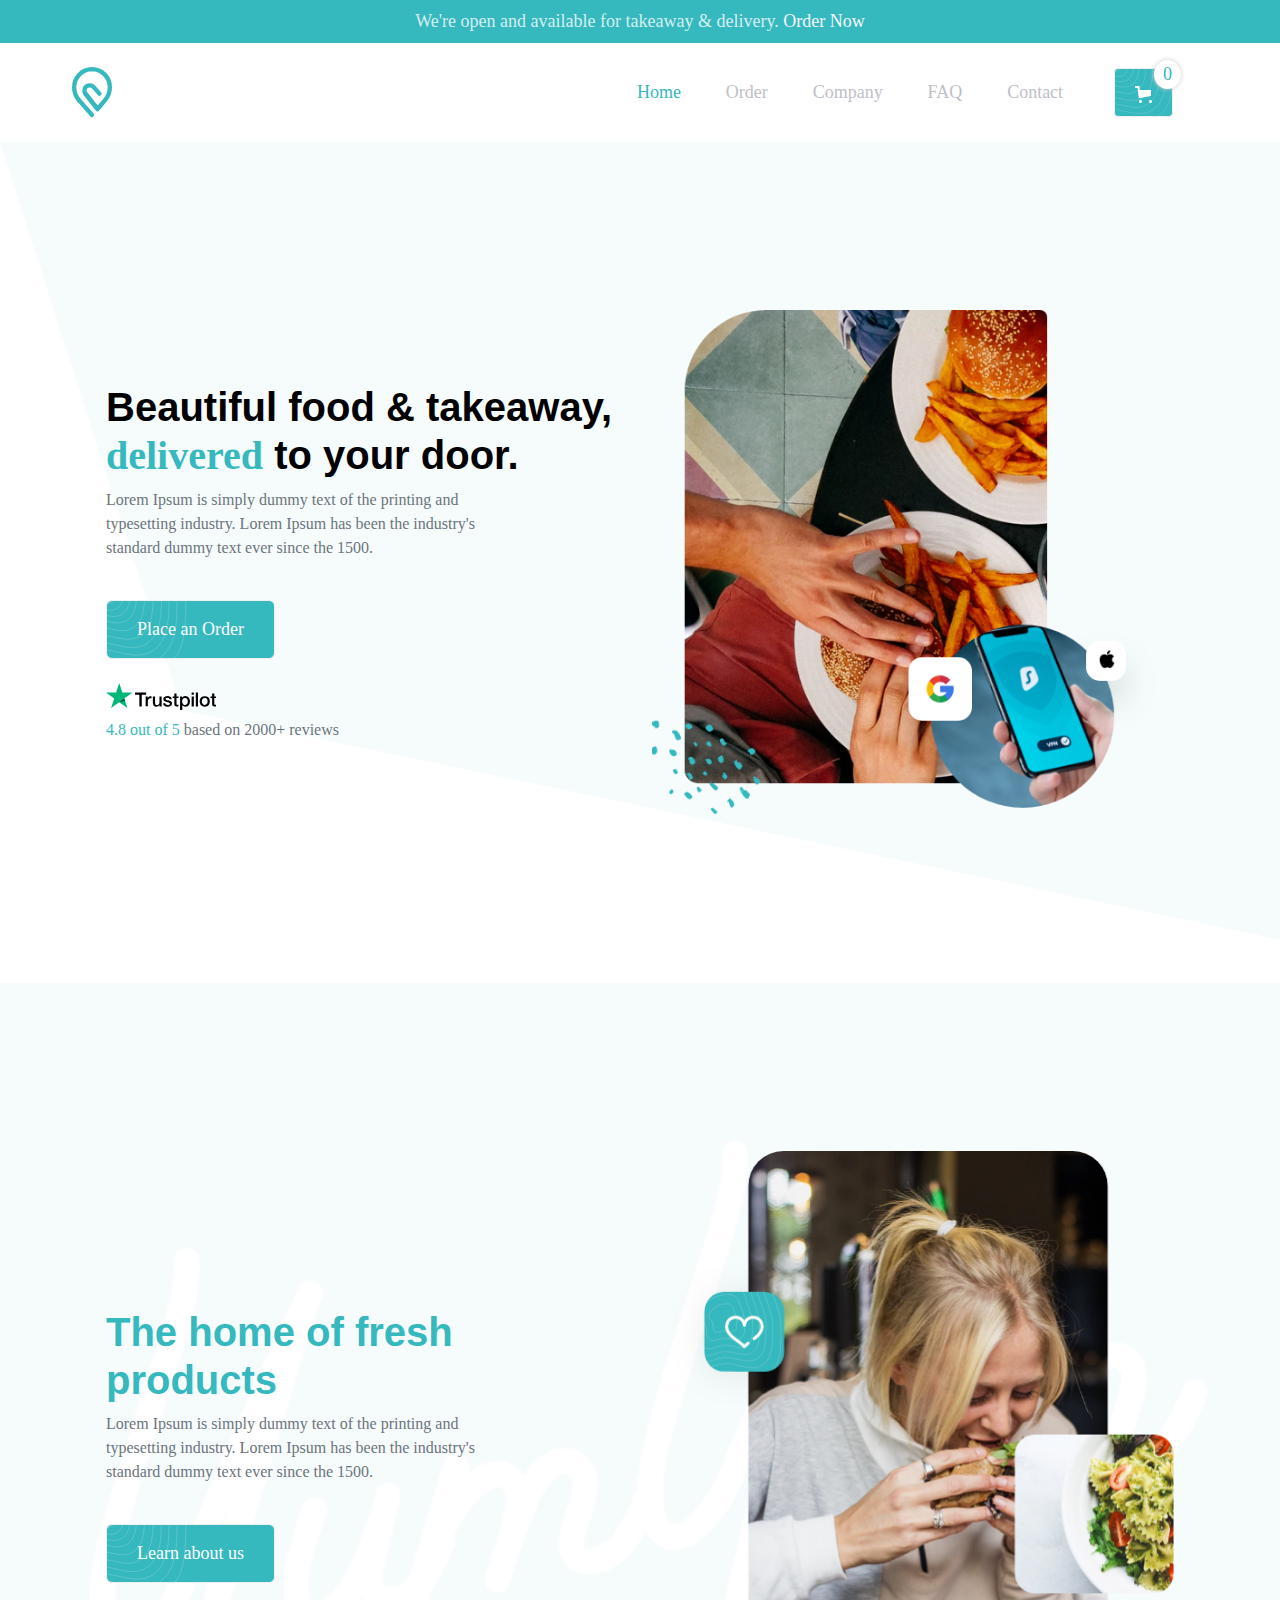
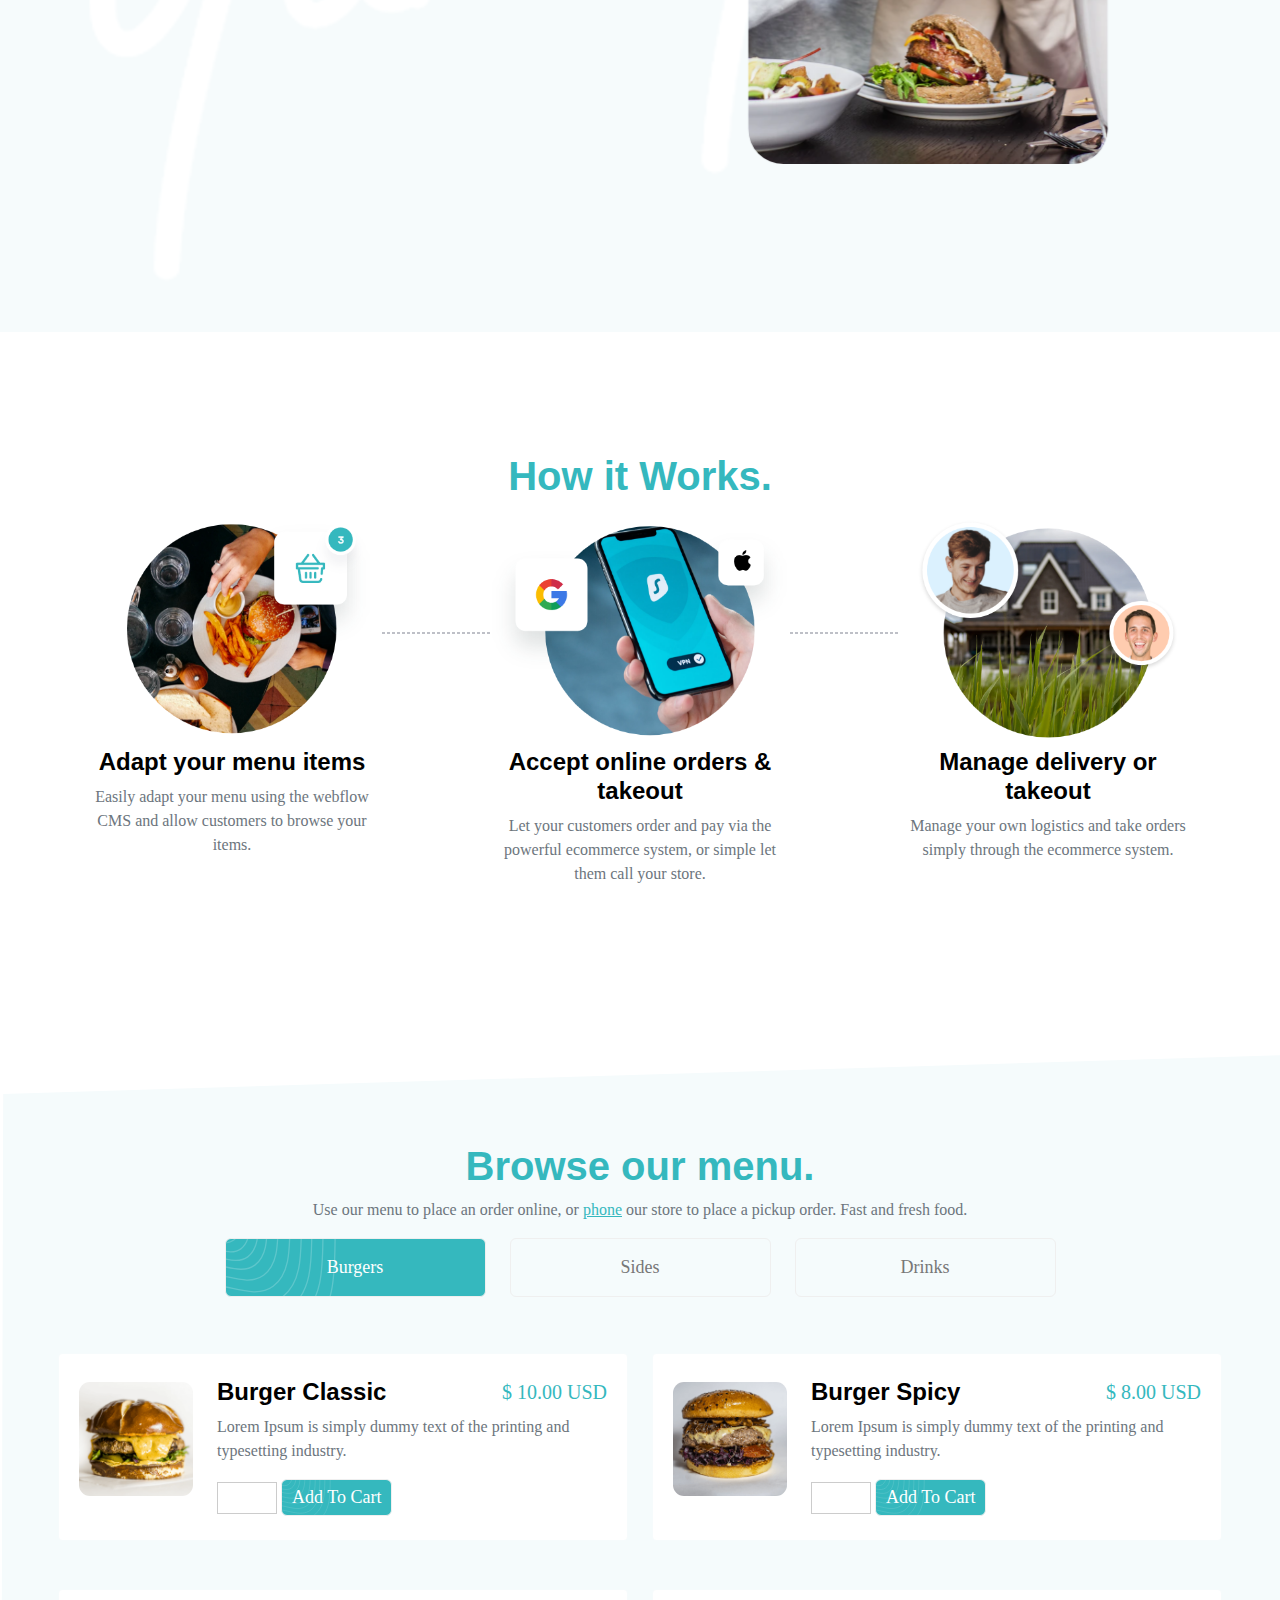
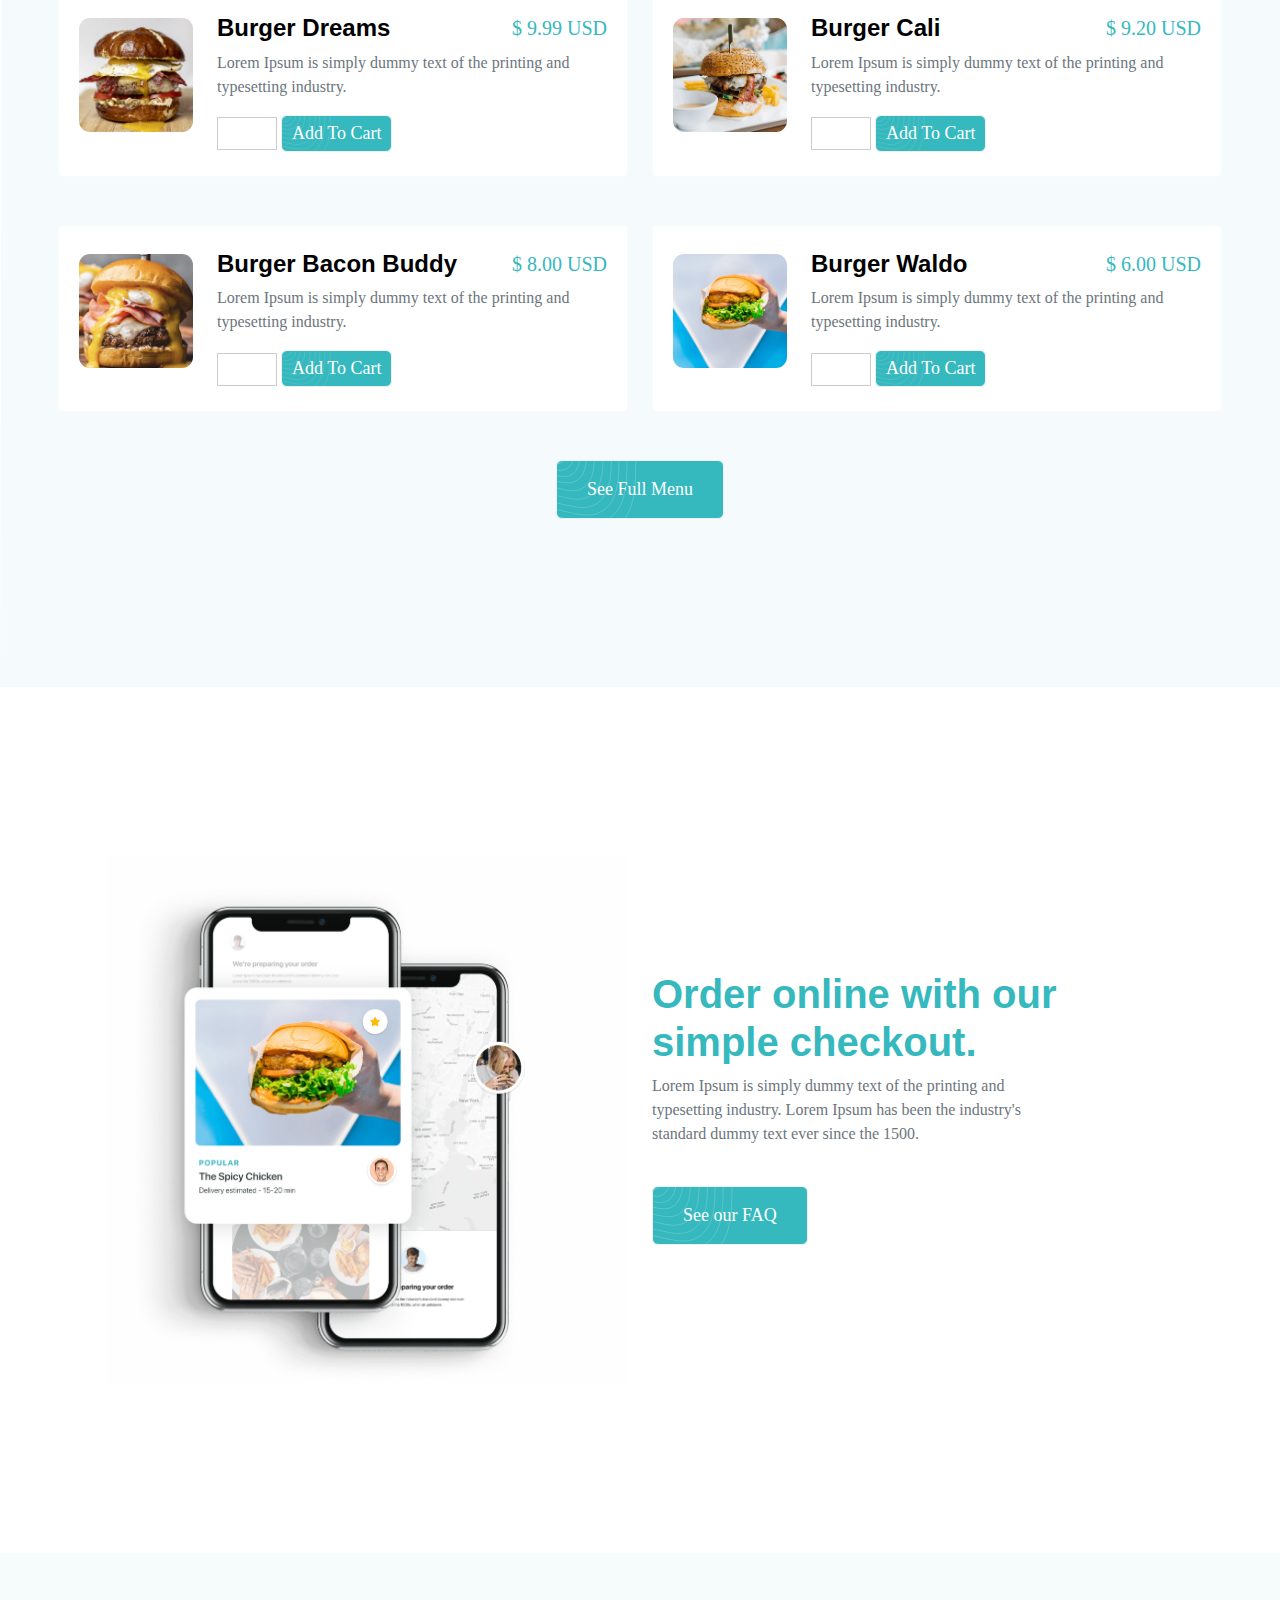
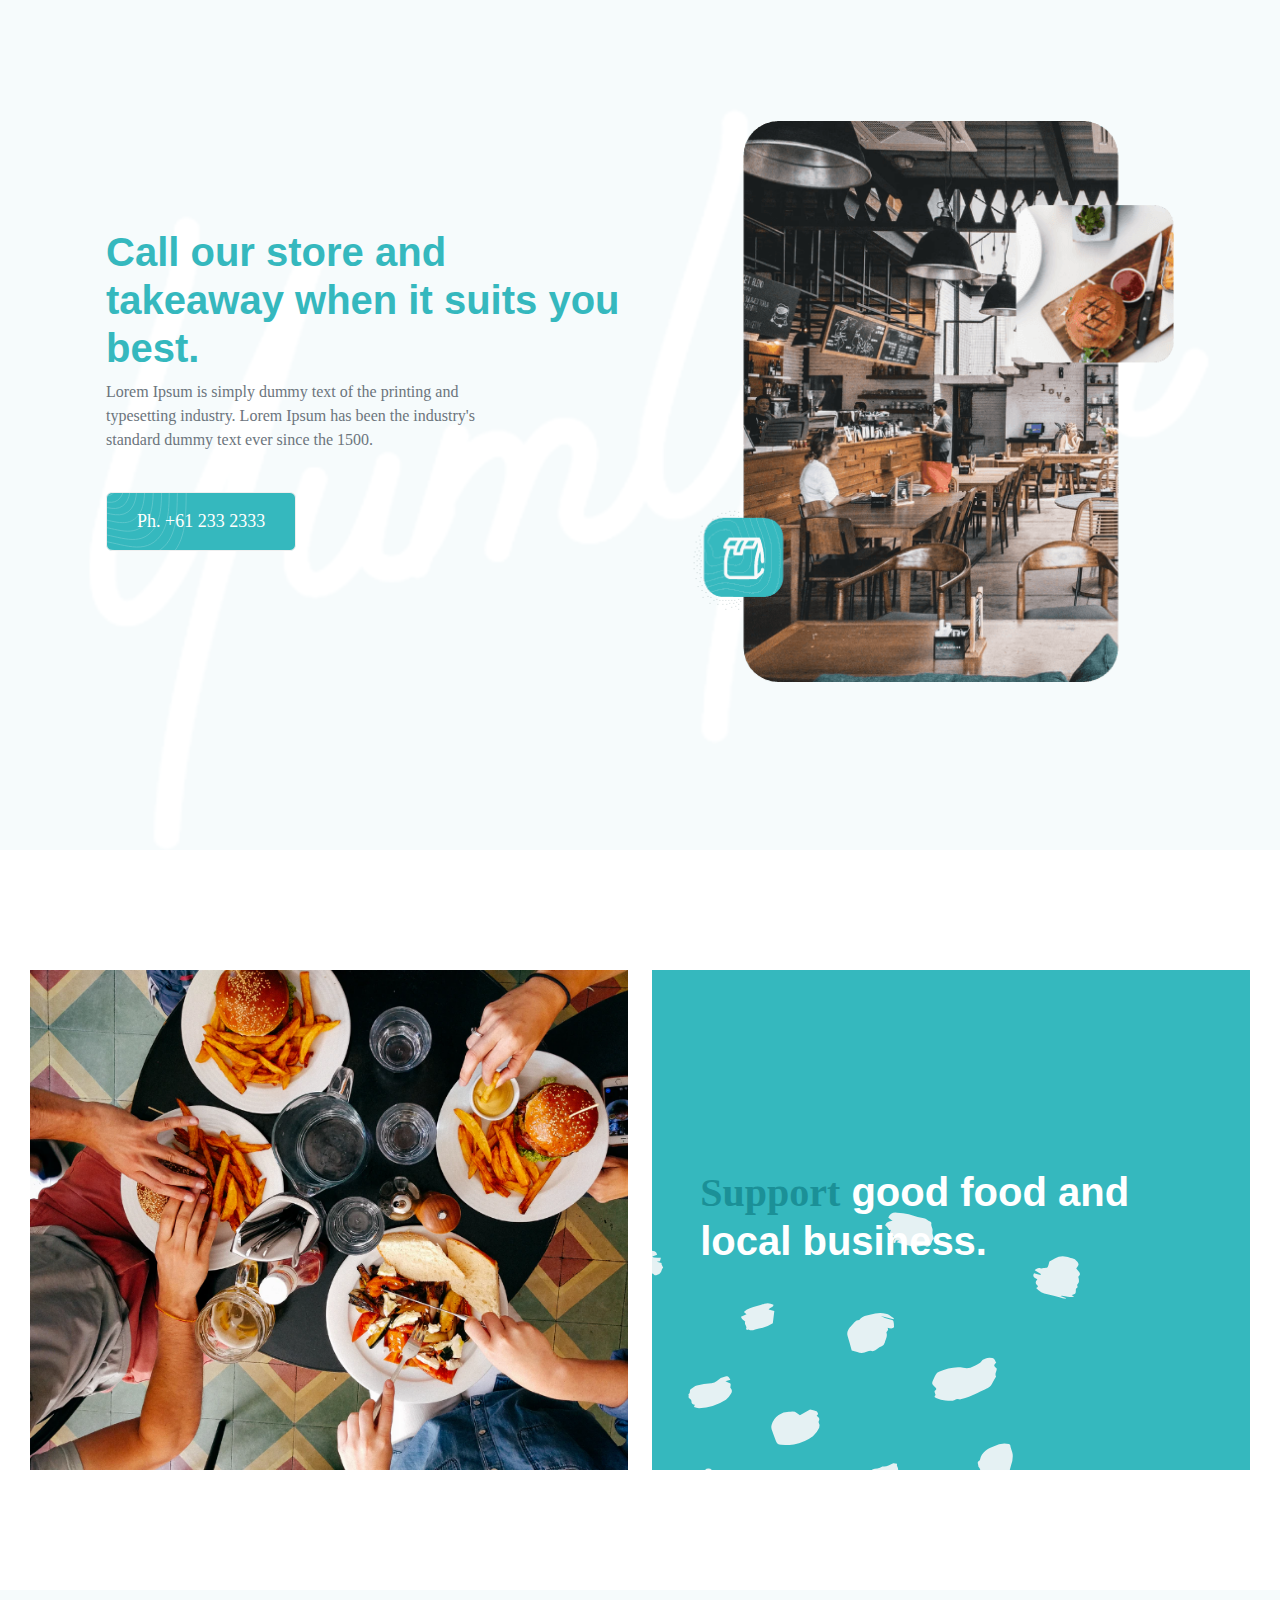
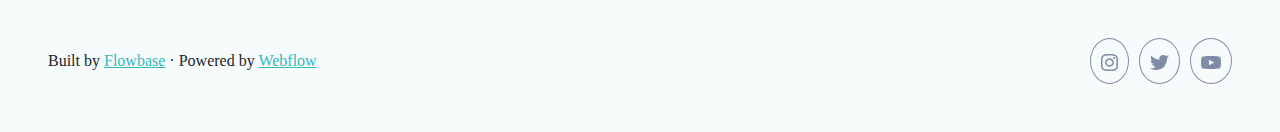
<file: index.html>
<!DOCTYPE html>
<html lang="en">
<head>
    <meta charset="UTF-8">
    <meta http-equiv="X-UA-Compatible" content="IE=edge">
    <meta name="viewport" content="width=device-width, initial-scale=1.0">
    <title>Restaurant</title>
    <link rel="stylesheet" href="css/bootstrap.min.css">
    <link rel="stylesheet" href="css/main.css">
</head>
<body id="home" style="overflow-x: hidden;">
    <div id="loader">
        <div class="center"></div>
    </div>

    <nav class="fixedNav bg-main py-2 text-center d-none d-sm-block">
        <div class="container">
            <p class="notice-text m-0">We're open and available for takeaway & delivery. <a class="text-light  text-decoration-none" href="order.html">Order Now</a></p>
        </div>
    </nav>


    <nav class="mainNav bg-white p-4 d-flex justify-content-between aling-items-center">
        <a href="index.html"><img src="img/Logo.svg" alt="" class="ms-5 img-fluid" style="width: 40px;"></a>
        <div class="icons d-flex gap-3">
            <div class="rounded my-btn my-btn-active shoping ms-3">
                <a href="order.html" title="order Some Food">
                    <svg class="w-commerce-commercecartopenlinkicon cart-icon" width="17px" height="17px" viewBox="0 0 17 17">
                        <g stroke="none" stroke-width="1" fill="none" fill-rule="evenodd">
                            <path
                                d="M2.60592789,2 L0,2 L0,0 L4.39407211,0 L4.84288393,4 L16,4 L16,9.93844589 L3.76940945,12.3694378 L2.60592789,2 Z M15.5,17 C14.6715729,17 14,16.3284271 14,15.5 C14,14.6715729 14.6715729,14 15.5,14 C16.3284271,14 17,14.6715729 17,15.5 C17,16.3284271 16.3284271,17 15.5,17 Z M5.5,17 C4.67157288,17 4,16.3284271 4,15.5 C4,14.6715729 4.67157288,14 5.5,14 C6.32842712,14 7,14.6715729 7,15.5 C7,16.3284271 6.32842712,17 5.5,17 Z"
                                fill="currentColor" fill-rule="nonzero"></path>
                        </g>
                    </svg>
                </a>
            </div>
            <div class="toggler rounded">
                <svg fill="currentColor" xmlns="http://www.w3.org/2000/svg" viewBox="0 0 24 24" width="96px" height="96px">
                    <path
                        d="M 2 5 L 2 7 L 22 7 L 22 5 L 2 5 z M 2 11 L 2 13 L 22 13 L 22 11 L 2 11 z M 2 17 L 2 19 L 22 19 L 22 17 L 2 17 z" />
                </svg>
            </div>
        </div>
        <ul class="mainUl mb-0 list-unstyled me-5">
            <li  class="active"><a href="index.html" class="d-block">Home</a></li>
            <li class=""><a href="order.html" class="d-block">Order</a></li>
            <li class=""><a href="company.html" class="d-block">Company</a></li>
            <li class=""><a href="FAQ.html" class="d-block">FAQ</a></li>
            <li class=""><a href="contact.html" class="d-block">Contact</a></li>
            <li class="text-white rounded my-btn my-btn-active shoping ms-3">
                <a href="order.html" title="order Some Food">
                    <svg class="w-commerce-commercecartopenlinkicon cart-icon" width="17px" height="17px" viewBox="0 0 17 17">
                        <g stroke="none" stroke-width="1" fill="none" fill-rule="evenodd">
                            <path
                                d="M2.60592789,2 L0,2 L0,0 L4.39407211,0 L4.84288393,4 L16,4 L16,9.93844589 L3.76940945,12.3694378 L2.60592789,2 Z M15.5,17 C14.6715729,17 14,16.3284271 14,15.5 C14,14.6715729 14.6715729,14 15.5,14 C16.3284271,14 17,14.6715729 17,15.5 C17,16.3284271 16.3284271,17 15.5,17 Z M5.5,17 C4.67157288,17 4,16.3284271 4,15.5 C4,14.6715729 4.67157288,14 5.5,14 C6.32842712,14 7,14.6715729 7,15.5 C7,16.3284271 6.32842712,17 5.5,17 Z"
                                fill="currentColor" fill-rule="nonzero"></path>
                        </g>
                    </svg>
                </a>
            </li>
        </ul>
    </nav>

    <section class="intro">
        <div class="container row my-5 mx-auto align-items-center">
            <div class="col-12 col-lg-6 text-center text-lg-start ">
                <h1 class="">Beautiful food & takeaway, <span class="text-main">delivered</span> to your door.</h1>
                <p class="text-muted nice-p mx-lg-0">Lorem Ipsum is simply dummy text of the printing and typesetting industry. Lorem Ipsum has been the industry's standard
                dummy text ever since the 1500.</p>
                <a href="order.html" class="my-btn my-btn-active my-4">Place an Order</a>
                <p class="mb-0"><svg xmlns="http://www.w3.org/2000/svg" width="110.339" height="27.088" viewBox="0 0 110.339 27.088">
                    <g id="trustpilot-logo" transform="translate(-20.5 -248.5)">
                        <path id="Path_54" data-name="Path 54"
                            d="M178.118,300.7h11.163v2.078h-4.4v11.714h-2.409V302.778H178.1Zm10.684,3.807h2.06v1.931h.037a2.425,2.425,0,0,1,.386-.791,3.056,3.056,0,0,1,.68-.7,3.008,3.008,0,0,1,.883-.515,2.569,2.569,0,0,1,.975-.2c.257,0,.441.018.533.018a1.611,1.611,0,0,0,.294.037V306.4a3.719,3.719,0,0,0-.478-.074,4.182,4.182,0,0,0-.478-.037,2.552,2.552,0,0,0-1.048.221,2.657,2.657,0,0,0-.864.644,3.487,3.487,0,0,0-.588,1.067,4.5,4.5,0,0,0-.221,1.471v4.745h-2.207Zm15.962,9.986H202.6v-1.4h-.037a3.081,3.081,0,0,1-1.214,1.214,3.2,3.2,0,0,1-1.637.46,3.642,3.642,0,0,1-2.85-.975,4.264,4.264,0,0,1-.883-2.942v-6.345h2.207v6.124a2.61,2.61,0,0,0,.515,1.857,1.816,1.816,0,0,0,1.416.552,2.713,2.713,0,0,0,1.159-.221,2,2,0,0,0,.754-.57,2.237,2.237,0,0,0,.423-.864,4.083,4.083,0,0,0,.129-1.085v-5.793h2.207v9.986Zm3.752-3.2a1.736,1.736,0,0,0,.736,1.361,2.9,2.9,0,0,0,1.526.386,5.055,5.055,0,0,0,.7-.055,3.077,3.077,0,0,0,.736-.184,1.294,1.294,0,0,0,.57-.4.942.942,0,0,0,.2-.68.99.99,0,0,0-.313-.7,2.605,2.605,0,0,0-.736-.441,6.377,6.377,0,0,0-1.03-.276c-.386-.074-.772-.165-1.177-.257s-.809-.2-1.2-.331a3.425,3.425,0,0,1-1.03-.533,2.293,2.293,0,0,1-.717-.846,2.644,2.644,0,0,1-.276-1.269,2.174,2.174,0,0,1,.4-1.361,2.933,2.933,0,0,1,1.011-.883,4.591,4.591,0,0,1,1.361-.478,7.792,7.792,0,0,1,1.416-.129,6.326,6.326,0,0,1,1.471.166,3.719,3.719,0,0,1,1.269.533,2.913,2.913,0,0,1,.938.956,3.312,3.312,0,0,1,.478,1.416h-2.3a1.416,1.416,0,0,0-.717-1.067,2.962,2.962,0,0,0-1.306-.276c-.147,0-.349.018-.552.037a3.25,3.25,0,0,0-.607.147,1.438,1.438,0,0,0-.478.313.736.736,0,0,0-.2.533.808.808,0,0,0,.276.644,2.5,2.5,0,0,0,.736.423,6.383,6.383,0,0,0,1.03.276c.386.074.791.166,1.2.257s.791.2,1.177.331a3.221,3.221,0,0,1,1.03.533,2.652,2.652,0,0,1,.736.828,2.542,2.542,0,0,1,.276,1.232,2.681,2.681,0,0,1-.4,1.508,3.439,3.439,0,0,1-1.048,1.011,5.2,5.2,0,0,1-1.434.57,7.7,7.7,0,0,1-1.563.184,6.585,6.585,0,0,1-1.747-.221,4.448,4.448,0,0,1-1.4-.644,3.087,3.087,0,0,1-.919-1.085,3.543,3.543,0,0,1-.368-1.545H208.5v.018Zm7.264-6.786h1.673v-3.016h2.207v3h1.986v1.637h-1.986v5.333a5.654,5.654,0,0,0,.037.607,1.275,1.275,0,0,0,.129.423.719.719,0,0,0,.313.257,1.64,1.64,0,0,0,.588.092,3.848,3.848,0,0,0,.46-.018,3.979,3.979,0,0,0,.46-.074v1.71c-.239.037-.478.055-.717.074a4.566,4.566,0,0,1-.717.037,4.753,4.753,0,0,1-1.4-.166,2.008,2.008,0,0,1-.828-.478,1.71,1.71,0,0,1-.4-.791,6.278,6.278,0,0,1-.129-1.1v-5.885h-1.673v-1.637Zm7.411,0h2.078v1.361h.037a2.732,2.732,0,0,1,1.287-1.251,4.17,4.17,0,0,1,1.8-.386,4.532,4.532,0,0,1,2.06.423,3.865,3.865,0,0,1,1.453,1.14,4.755,4.755,0,0,1,.864,1.692,7.429,7.429,0,0,1,.037,4.009,5.41,5.41,0,0,1-.791,1.673,3.912,3.912,0,0,1-1.342,1.159,3.969,3.969,0,0,1-1.913.441,5.615,5.615,0,0,1-.956-.092,4.069,4.069,0,0,1-.919-.276,3.3,3.3,0,0,1-.809-.5,2.8,2.8,0,0,1-.625-.7h-.037v4.984H223.21V304.507Zm7.705,5a4.481,4.481,0,0,0-.184-1.306,3.33,3.33,0,0,0-.533-1.122,2.942,2.942,0,0,0-.864-.791,2.353,2.353,0,0,0-1.2-.294,2.442,2.442,0,0,0-2.1.956,4.356,4.356,0,0,0-.7,2.575,4.762,4.762,0,0,0,.184,1.4,3.113,3.113,0,0,0,.552,1.1,2.628,2.628,0,0,0,.883.736,2.493,2.493,0,0,0,1.2.276,2.447,2.447,0,0,0,1.269-.313,2.964,2.964,0,0,0,.864-.791,3.236,3.236,0,0,0,.478-1.122A6.315,6.315,0,0,0,230.9,309.509Zm3.88-8.809h2.207v2.078h-2.207Zm0,3.807h2.207v9.986h-2.207Zm4.174-3.807h2.207v13.792h-2.207Zm8.937,14.068a5.255,5.255,0,0,1-2.133-.4,4.842,4.842,0,0,1-1.582-1.085,4.724,4.724,0,0,1-.975-1.673,6.538,6.538,0,0,1-.349-2.115,5.973,5.973,0,0,1,.349-2.1,4.891,4.891,0,0,1,.975-1.673,4.411,4.411,0,0,1,1.582-1.085,5.582,5.582,0,0,1,2.133-.4,5.255,5.255,0,0,1,2.133.4,4.577,4.577,0,0,1,1.582,1.085,4.725,4.725,0,0,1,.975,1.673,6.425,6.425,0,0,1,.349,2.1,6.005,6.005,0,0,1-.349,2.115,5.206,5.206,0,0,1-.975,1.673,4.41,4.41,0,0,1-1.582,1.085A5.513,5.513,0,0,1,247.889,314.768Zm0-1.747a2.543,2.543,0,0,0,1.269-.313,2.662,2.662,0,0,0,.883-.809,3.467,3.467,0,0,0,.515-1.122,5.017,5.017,0,0,0,0-2.556,3.3,3.3,0,0,0-.515-1.122,2.794,2.794,0,0,0-.883-.791,2.594,2.594,0,0,0-1.269-.313,2.544,2.544,0,0,0-1.269.313,2.817,2.817,0,0,0-.883.791,3.3,3.3,0,0,0-.515,1.122,5.017,5.017,0,0,0,0,2.556,3.3,3.3,0,0,0,.515,1.122,2.853,2.853,0,0,0,.883.809A2.408,2.408,0,0,0,247.889,313.021Zm5.7-8.514h1.673v-3.016h2.207v3h1.986v1.637H257.47v5.333a5.654,5.654,0,0,0,.037.607,1.274,1.274,0,0,0,.129.423.718.718,0,0,0,.313.257,1.64,1.64,0,0,0,.588.092,3.841,3.841,0,0,0,.46-.018,3.979,3.979,0,0,0,.46-.074v1.71c-.239.037-.478.055-.717.074a4.566,4.566,0,0,1-.717.037,4.753,4.753,0,0,1-1.4-.166,2.008,2.008,0,0,1-.828-.478,1.71,1.71,0,0,1-.4-.791,6.278,6.278,0,0,1-.129-1.1v-5.885H253.59v-1.637Z"
                            transform="translate(-128.618 -42.601)" />
                        <path id="Path_55" data-name="Path 55"
                            d="M46.926,258.1H36.83l-3.108-9.6L30.6,258.1l-10.1-.018,8.165,5.94-3.126,9.6,8.165-5.94,8.165,5.94-3.108-9.6Z"
                            transform="translate(0)" fill="#00b67a" />
                        <path id="Path_56" data-name="Path 56" d="M98.138,335.07l-.7-2.17L92.4,336.56Z"
                            transform="translate(-58.678 -68.879)" fill="#005128" />
                    </g>
                </svg>
                </p>
                <p class="mt-2 mb-0 text-muted"><span class="text-main">4.8 out of 5</span> based on 2000+ reviews</p>
            </div>
            <div class="col-12 col-lg-6">
                <img src="img/HeroImage.png" alt="" class="img-fluid mx-auto">
            </div>
        </div>
    </section>

    <section class="about">
        <div class="container align-items-center row my-5 mx-auto">
            <div class="col-12 col-lg-6 text-center text-lg-start">
                <h1 class="text-main">The home of fresh products</h1>
                <p class="text-muted nice-p mx-lg-0">Lorem Ipsum is simply dummy text of the printing and typesetting industry. Lorem Ipsum has been the industry's standard
                dummy text ever since the 1500.</p>
                <a href="company.html" class="my-btn my-btn-active my-4">Learn about us</a>
            </div>
            <div class="col-12 col-lg-6">
                <img src="img/Group.png" alt="" class="img-fluid mx-auto">
            </div>
        </div>
    </section>
    
    
    <section class="howWorks">
        <div class="container">
            <h1 class="text-center text-main">
                How it Works.
            </h1>
            <div class="d-flex flex-column flex-lg-row justify-content-between align-items-lg-start align-items-center">
                <div class="box text-center">
                    <img src="img/Step1.png" alt="" class="">
                    <h4>Adapt your menu items</h4>
                    <p class="text-muted">
                        Easily adapt your menu using the webflow CMS and allow customers to browse your items.
                    </p>
                </div>
                    <div class="line">
                    <div></div>
                </div>
                <div class="box text-center">
                    <img src="img/Step2.png" alt="" class="">
                    <h4>Accept online orders & takeout</h4>
                    <p class="text-muted">
                        Let your customers order and pay via the powerful ecommerce system, or simple let them call your store.
                    </p>
                </div>
                <div class="line">
                    <div></div>
                </div>
                <div class="box text-center">
                    <img src="img/Step3.png" alt="" class="">
                    <h4>Manage delivery or takeout</h4>
                    <p class="text-muted">
                        Manage your own logistics and take orders simply through the ecommerce system.
                    </p>
                </div>
            </div>  
        </div>
    </section>

    <section class="ourMenu">
        <div class="container">
            <h1 class="text-center text-main">
                Browse our menu.
            </h1>
            <p class="text-muted nice-p text-center">
                Use our menu to place an order online, or <a href="" class="link-main">phone</a> our store to
                place a pickup order. Fast and fresh food.
            </p>
            <div class="menu-buttons">
                <div class="row justify-content-center mb-5">
                    <div id= "burgers" class="d-grid col-11 col-sm-5 col-md-3 mb-2">
                        <button class="my-btn my-btn-active">Burgers</button>
                    </div>
                    <div id= "sides" class="d-grid col-11 col-sm-5 col-md-3 mb-2">
                        <button class="my-btn">Sides</button>
                    </div>
                    <div id= "drinks" class="d-grid col-11 col-sm-5 col-md-3 mb-2">
                        <button class="my-btn">Drinks</button>
                    </div>
                </div>
            </div>
            <div class="menu-content gap-5 row justify-content-center align-items-center">
                <div data-target = "burgers all" class="food-card col-12 col-sm-6 col-md-12 col-lg-6 py-4 px-2 bg-white row justify-content-center align-items-md-center">
                    <div class="image col-12 col-md-3">
                        <img src="img/Burger1.png" alt="" class="img-fluid" >
                    </div>
                    <div class="col-12 col-md-9">
                        <div class="food-card-head flex-wrap flex-sm-column flex-md-row d-flex align-items-center justify-content-between">
                            <h4 class="">Burger Classic</h4>
                            <span class="text-main price h5">$ 10.00 USD</span>
                        </div>
                        <div class="food-card-body">
                            <p class="text-muted">Lorem Ipsum is simply dummy text of the printing and typesetting industry.</p>
                            <div class="order">
                                <input type="number" class="" name="" id="">
                                <input type="button" value="Add To Cart" class="my-btn my-btn-active" style="padding: 4px 10px;">
                            </div>
                        </div>
                    </div>
                </div>
                <div data-target = "burgers all" class="food-card col-12 col-sm-6 col-md-12 col-lg-6 py-4 px-2 bg-white row justify-content-center align-items-md-center">
                    <div class="image col-12 col-md-3">
                        <img src="img/Burger2.png" alt="" class="img-fluid" >
                    </div>
                    <div class="col-12 col-md-9">
                        <div class="food-card-head flex-wrap flex-sm-column flex-md-row d-flex align-items-center justify-content-between">
                            <h4 class="">Burger Spicy</h2>
                            <span class="text-main price h5">$ 8.00 USD</span>
                        </div>
                        <div class="food-card-body">
                            <p class="text-muted">Lorem Ipsum is simply dummy text of the printing and typesetting industry.</p>
                            <div class="order">
                                <input type="number" class="" name="" id="">
                                <input type="button" value="Add To Cart" class="my-btn my-btn-active" style="padding: 4px 10px;">
                            </div>
                        </div>
                    </div>
                </div>
                <div data-target = "burgers all" class="food-card col-12 col-sm-6 col-md-12 col-lg-6 py-4 px-2 bg-white row justify-content-center align-items-md-center">
                    <div class="image col-12 col-md-3">
                        <img src="img/Burger3.png" alt="" class="img-fluid" >
                    </div>
                    <div class="col-12 col-md-9">
                        <div class="food-card-head flex-wrap flex-sm-column flex-md-row d-flex align-items-center justify-content-between">
                            <h4 class="">Burger Dreams</h4>
                            <span class="text-main price h5">$ 9.99 USD</span>
                        </div>
                        <div class="food-card-body">
                            <p class="text-muted">Lorem Ipsum is simply dummy text of the printing and typesetting industry.</p>
                            <div class="order">
                                <input type="number" class="" name="" id="">
                                <input type="button" value="Add To Cart" class="my-btn my-btn-active" style="padding: 4px 10px;">
                            </div>
                        </div>
                    </div>
                </div>
                <div data-target = "burgers all" class="food-card col-12 col-sm-6 col-md-12 col-lg-6 py-4 px-2 bg-white row justify-content-center align-items-md-center">
                    <div class="image col-12 col-md-3">
                        <img src="img/Burger4.png" alt="" class="img-fluid" >
                    </div>
                    <div class="col-12 col-md-9">
                        <div class="food-card-head flex-wrap flex-sm-column flex-md-row d-flex align-items-center justify-content-between">
                            <h4 class="">Burger Cali</h2>
                            <span class="text-main price h5">$ 9.20 USD</span>
                        </div>
                        <div class="food-card-body">
                            <p class="text-muted">Lorem Ipsum is simply dummy text of the printing and typesetting industry.</p>
                            <div class="order">
                                <input type="number" class="" name="" id="">
                                <input type="button" value="Add To Cart" class="my-btn my-btn-active" style="padding: 4px 10px;">
                            </div>
                        </div>
                    </div>
                </div>
                <div data-target = "burgers all" class="food-card col-12 col-sm-6 col-md-12 col-lg-6 py-4 px-2 bg-white row justify-content-center align-items-md-center">
                    <div class="image col-12 col-md-3">
                        <img src="img/Burger6.png" alt="" class="img-fluid" >
                    </div>
                    <div class="col-12 col-md-9">
                        <div class="food-card-head flex-wrap flex-sm-column flex-md-row d-flex align-items-center justify-content-between">
                            <h4 class="">Burger Bacon Buddy</h4>
                            <span class="text-main price h5">$ 8.00 USD</span>
                        </div>
                        <div class="food-card-body">
                            <p class="text-muted">Lorem Ipsum is simply dummy text of the printing and typesetting industry.</p>
                            <div class="order">
                                <input type="number" class="" name="" id="">
                                <input type="button" value="Add To Cart" class="my-btn my-btn-active" style="padding: 4px 10px;">
                            </div>
                        </div>
                    </div>
                </div>
                <div data-target = "burgers all" class="food-card col-12 col-sm-6 col-md-12 col-lg-6 py-4 px-2 bg-white row justify-content-center align-items-md-center">
                    <div class="image col-12 col-md-3">
                        <img src="img/Burger8.png" alt="" class="img-fluid" >
                    </div>
                    <div class="col-12 col-md-9">
                        <div class="food-card-head flex-wrap flex-sm-column flex-md-row d-flex align-items-center justify-content-between">
                            <h4 class="">Burger Waldo</h4>
                            <span class="text-main price h5">$ 6.00 USD</span>
                        </div>
                        <div class="food-card-body">
                            <p class="text-muted">Lorem Ipsum is simply dummy text of the printing and typesetting industry.</p>
                            <div class="order">
                                <input type="number" class="" name="" id="">
                                <input type="button" value="Add To Cart" class="my-btn my-btn-active" style="padding: 4px 10px;">
                            </div>
                        </div>
                    </div>
                </div>
                <div data-target = "sides all" class="food-card col-12 col-sm-6 col-md-12 col-lg-6 py-4 px-2 bg-white row justify-content-center align-items-md-center">
                    <div class="image col-12 col-md-3">
                        <img src="img/Side2.png" alt="" class="img-fluid" >
                    </div>
                    <div class="col-12 col-md-9">
                        <div class="food-card-head flex-wrap flex-sm-column flex-md-row d-flex align-items-center justify-content-between">
                            <h4 class="">Fries Cheese</h4>
                            <span class="text-main price h5">$ 4.00 USD</span>
                        </div>
                        <div class="food-card-body">
                            <p class="text-muted">Lorem Ipsum is simply dummy text of the printing and typesetting industry.</p>
                            <div class="order">
                                <input type="number" class="" name="" id="">
                                <input type="button" value="Add To Cart" class="my-btn my-btn-active" style="padding: 4px 10px;">
                            </div>
                        </div>
                    </div>
                </div>
                <div data-target = "sides all" class="food-card col-12 col-sm-6 col-md-12 col-lg-6 py-4 px-2 bg-white row justify-content-center align-items-md-center">
                    <div class="image col-12 col-md-3">
                        <img src="img/Side3.png" alt="" class="img-fluid" >
                    </div>
                    <div class="col-12 col-md-9">
                        <div class="food-card-head flex-wrap flex-sm-column flex-md-row d-flex align-items-center justify-content-between">
                            <h4 class="">Fries Rustic</h4>
                            <span class="text-main price h5">$ 5.00 USD</span>
                        </div>
                        <div class="food-card-body">
                            <p class="text-muted">Lorem Ipsum is simply dummy text of the printing and typesetting industry.</p>
                            <div class="order">
                                <input type="number" class="" name="" id="">
                                <input type="button" value="Add To Cart" class="my-btn my-btn-active" style="padding: 4px 10px;">
                            </div>
                        </div>
                    </div>
                </div>
                <div data-target = "sides all" class="food-card col-12 col-sm-6 col-md-12 col-lg-6 py-4 px-2 bg-white row justify-content-center align-items-md-center">
                    <div class="image col-12 col-md-3">
                        <img src="img/Side5.png" alt="" class="img-fluid" >
                    </div>
                    <div class="col-12 col-md-9">
                        <div class="food-card-head flex-wrap flex-sm-column flex-md-row d-flex align-items-center justify-content-between">
                            <h4 class="">Beans Slow Cooked</h4>
                            <span class="text-main price h5">$ 4.00 USD</span>
                        </div>
                        <div class="food-card-body">
                            <p class="text-muted">Lorem Ipsum is simply dummy text of the printing and typesetting industry.</p>
                            <div class="order">
                                <input type="number" class="" name="" id="">
                                <input type="button" value="Add To Cart" class="my-btn my-btn-active" style="padding: 4px 10px;">
                            </div>
                        </div>
                    </div>
                </div>
                <div data-target = "sides all" class="food-card col-12 col-sm-6 col-md-12 col-lg-6 py-4 px-2 bg-white row justify-content-center align-items-md-center">
                    <div class="image col-12 col-md-3">
                        <img src="img/Side6.png" alt="" class="img-fluid" >
                    </div>
                    <div class="col-12 col-md-9">
                        <div class="food-card-head flex-wrap flex-sm-column flex-md-row d-flex align-items-center justify-content-between">
                            <h4 class="">Salad Ceaser</h4>
                            <span class="text-main price h5">$ 4.00 USD</span>
                        </div>
                        <div class="food-card-body">
                            <p class="text-muted">Lorem Ipsum is simply dummy text of the printing and typesetting industry.</p>
                            <div class="order">
                                <input type="number" class="" name="" id="">
                                <input type="button" value="Add To Cart" class="my-btn my-btn-active" style="padding: 4px 10px;">
                            </div>
                        </div>
                    </div>
                </div>
                <div data-target = "drinks all" class="food-card col-12 col-sm-6 col-md-12 col-lg-6 py-4 px-2 bg-white row justify-content-center align-items-md-center">
                    <div class="image col-12 col-md-3">
                        <img src="img/Drink4.png" alt="" class="img-fluid" >
                    </div>
                    <div class="col-12 col-md-9">
                        <div class="food-card-head flex-wrap flex-sm-column flex-md-row d-flex align-items-center justify-content-between">
                            <h4 class="">Drink Lime</h4>
                            <span class="text-main price h5">$ 4.00 USD</span>
                        </div>
                        <div class="food-card-body">
                            <p class="text-muted">Lorem Ipsum is simply dummy text of the printing and typesetting industry.</p>
                            <div class="order">
                                <input type="number" class="" name="" id="">
                                <input type="button" value="Add To Cart" class="my-btn my-btn-active" style="padding: 4px 10px;">
                            </div>
                        </div>
                    </div>
                </div>
                <div data-target = "drinks all" class="food-card col-12 col-sm-6 col-md-12 col-lg-6 py-4 px-2 bg-white row justify-content-center align-items-md-center">
                    <div class="image col-12 col-md-3">
                        <img src="img/Drink1.png" alt="" class="img-fluid" >
                    </div>
                    <div class="col-12 col-md-9">
                        <div class="food-card-head flex-wrap flex-sm-column flex-md-row d-flex align-items-center justify-content-between">
                            <h4 class="">Drink Fig & Lime</h4>
                            <span class="text-main price h5">$ 7.00 USD</span>
                        </div>
                        <div class="food-card-body">
                            <p class="text-muted">Lorem Ipsum is simply dummy text of the printing and typesetting industry.</p>
                            <div class="order">
                                <input type="number" class="" name="" id="">
                                <input type="button" value="Add To Cart" class="my-btn my-btn-active" style="padding: 4px 10px;">
                            </div>
                        </div>
                    </div>
                </div>
                <div data-target = "drinks all" class="food-card col-12 col-sm-6 col-md-12 col-lg-6 py-4 px-2 bg-white row justify-content-center align-items-md-center">
                    <div class="image col-12 col-md-3">
                        <img src="img/Drink2.png" alt="" class="img-fluid" >
                    </div>
                    <div class="col-12 col-md-9">
                        <div class="food-card-head flex-wrap flex-sm-column flex-md-row d-flex align-items-center justify-content-between">
                            <h4 class="">Drink Liquor</h4>
                            <span class="text-main price h5">$ 4.00 USD</span>
                        </div>
                        <div class="food-card-body">
                            <p class="text-muted">Lorem Ipsum is simply dummy text of the printing and typesetting industry.</p>
                            <div class="order">
                                <input type="number" class="" name="" id="">
                                <input type="button" value="Add To Cart" class="my-btn my-btn-active" style="padding: 4px 10px;">
                            </div>
                        </div>
                    </div>
                </div>
                <div data-target = "drinks all" class="food-card col-12 col-sm-6 col-md-12 col-lg-6 py-4 px-2 bg-white row justify-content-center align-items-md-center">
                    <div class="image col-12 col-md-3">
                        <img src="img/Drink3.png" alt="" class="img-fluid" >
                    </div>
                    <div class="col-12 col-md-9">
                        <div class="food-card-head flex-wrap flex-sm-column flex-md-row d-flex align-items-center justify-content-between">
                            <h4 class="">Drink Cola</h4>
                            <span class="text-main price h5">$ 3.00 USD</span>
                        </div>
                        <div class="food-card-body">
                            <p class="text-muted">Lorem Ipsum is simply dummy text of the printing and typesetting industry.</p>
                            <div class="order">
                                <input type="number" class="" name="" id="">
                                <input type="button" value="Add To Cart" class="my-btn my-btn-active" style="padding: 4px 10px;">
                            </div>
                        </div>
                    </div>
                </div>
            </div>
            <a class="my-btn my-btn-active mx-auto d-block my-5 d-inline-block" href="order.html" style="width: fit-content;">See Full Menu</a>
        </div>
    </section>

        <section class="orderOnline">
        <div class="container align-items-center row my-5 mx-auto">
            <div class="col-12 col-lg-6">
                <img src="img/Phones.png" alt="" class="img-fluid mx-auto">
            </div>
            <div class="col-12 col-lg-6 text-center text-lg-start">
                <h1 class="text-main">Order online with our simple checkout.</h1>
                <p class="text-muted nice-p mx-lg-0">Lorem Ipsum is simply dummy text of the printing and typesetting industry.
                    Lorem Ipsum has been the industry's standard
                    dummy text ever since the 1500.</p>
                <a class="my-btn my-btn-active my-4" href="FAQ.html">See our FAQ</a>
            </div>
        </div>
    </section>
    <section class="ourStore">
        <div class="container align-items-center row my-5 mx-auto">
            <div class="col-12 col-lg-6 text-center text-lg-start">
                <h1 class="text-main">Call our store and takeaway when it suits you best.</h1>
                <p class="text-muted nice-p mx-lg-0">Lorem Ipsum is simply dummy text of the printing and typesetting industry.
                    Lorem Ipsum has been the industry's standard
                    dummy text ever since the 1500.</p>
                    <a class="my-btn my-btn-active my-4" href="#">Ph. +61 233 2333</a>
                </div>
                <div class="col-12 col-lg-6">
                    <img src="img/FoodTakeaway.png" alt="" class="img-fluid mx-auto">
                </div>
            </div>
    </section>

    <section class="support">
        <div></div>
        <div class="d-flex justify-content-center align-items-center p-5">
            <h1 class="text-white"><span class="">Support</span> good food
            and local business.</h1></div>
    </section>

    <footer class="p-5 main-footer d-flex justify-content-center justify-content-sm-between flex-wrap">
        <div>
        Built by <a class="link-main" href="">Flowbase</a> · Powered by <a class="link-main" href="">Webflow</a>
        </div>
        <div class="social">
            <a href="#">
                <img src="img/socialInstagram.svg" alt="">
            </a>
            <a href="#">
                <img src="img/socialTwitter.svg" alt="">
            </a>
            <a href="#">
                <img src="img/socialYoutube.svg" alt="">
            </a>
        </div>
    </footer>

    <script src="js/bootstrap.min.js" type="module"></script>
    <script src="js/jquery.js"></script>
    <script src="js/main.js"></script>
</body>
</html>
</file>
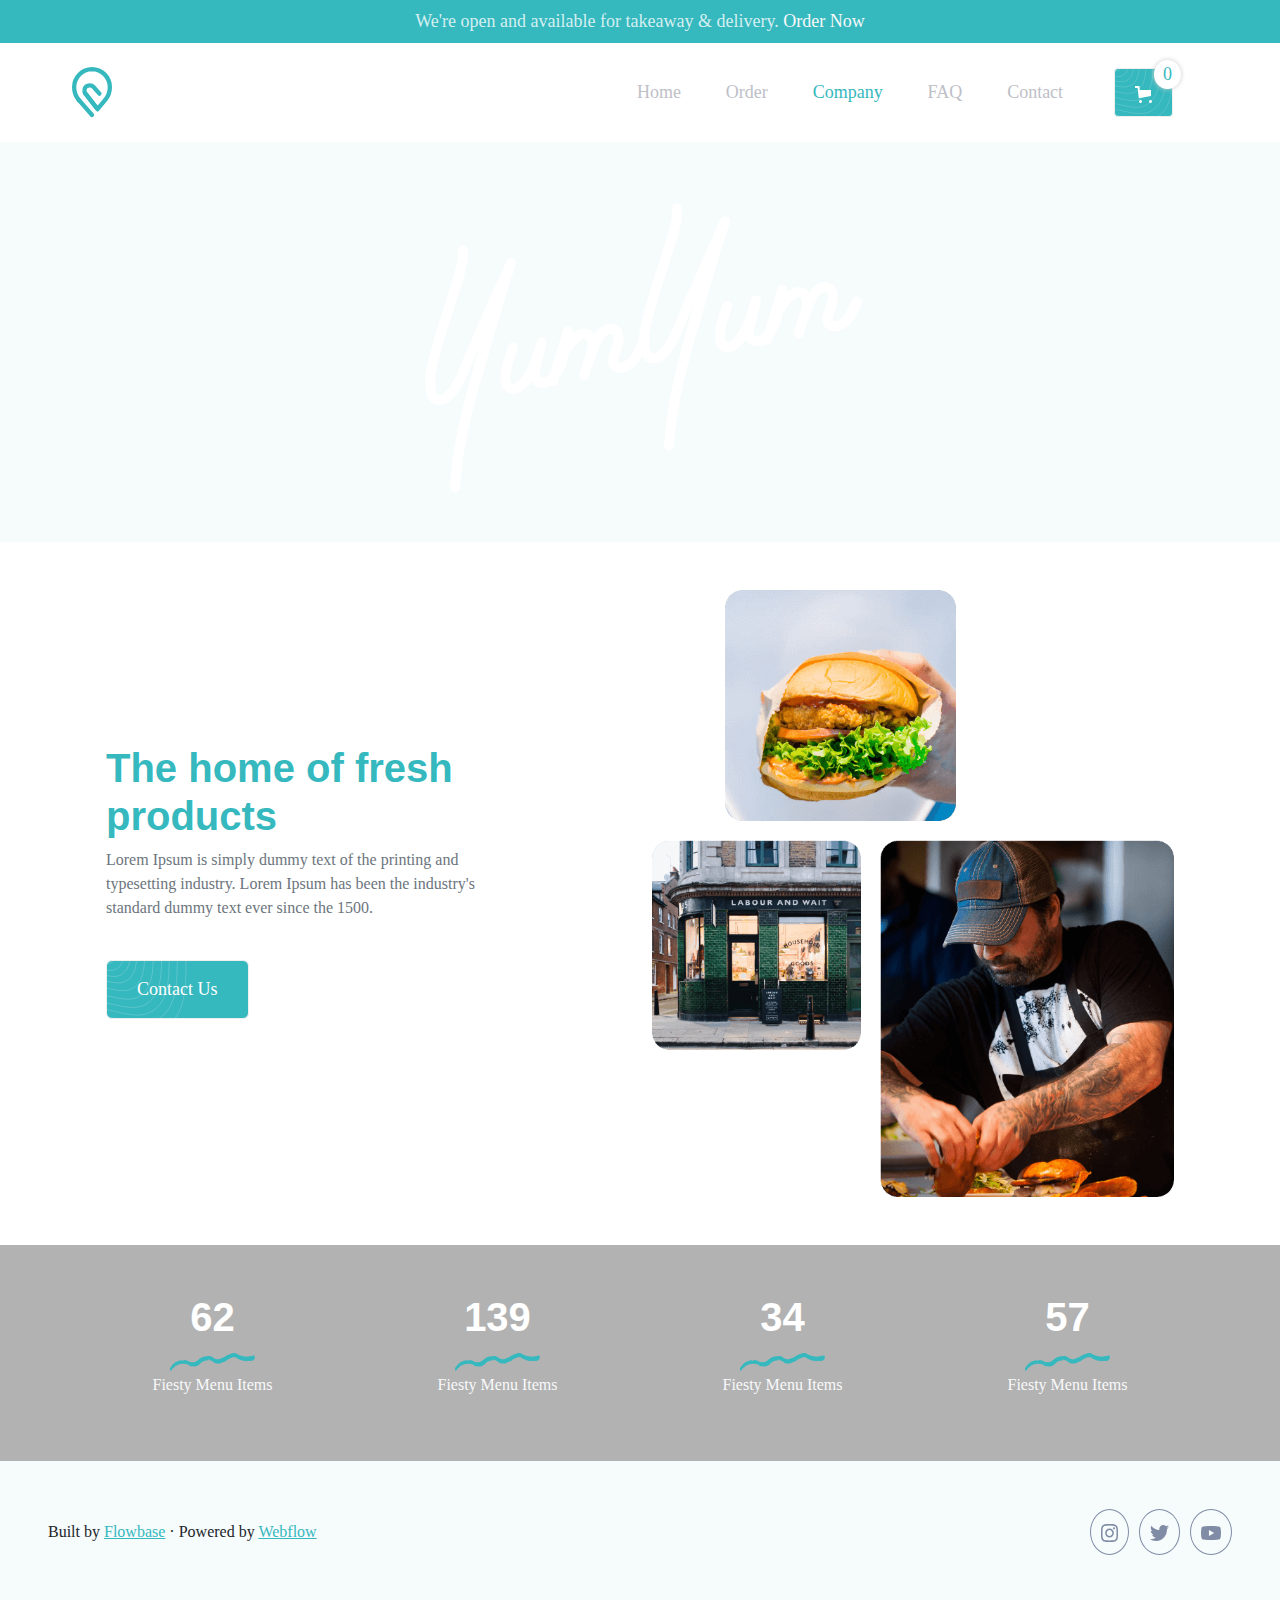
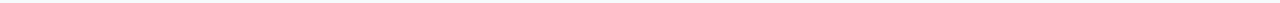
<file: company.html>
<!DOCTYPE html>
<html lang="en">

<head>
    <meta charset="UTF-8">
    <meta http-equiv="X-UA-Compatible" content="IE=edge">
    <meta name="viewport" content="width=device-width, initial-scale=1.0">
    <title>Restaurant</title>
    <link rel="stylesheet" href="css/bootstrap.min.css">
    <link rel="stylesheet" href="css/main.css">
</head>

<body id="company" style="overflow-x: hidden;">
    <div id="loader"><div class="center"></div></div>

    <nav class="fixedNav bg-main py-2 text-center d-none d-sm-block">
        <div class="container">
            <p class="notice-text m-0">We're open and available for takeaway & delivery. <a
                    class="text-light  text-decoration-none" href="order.html">Order Now</a></p>
        </div>
    </nav>


    <nav class="mainNav bg-white p-4 d-flex justify-content-between aling-items-center">
        <a href="index.html"><img src="img/Logo.svg" alt="" class="ms-5 img-fluid" style="width: 40px;"></a>
        <div class="icons d-flex gap-3">
            <div class="rounded my-btn my-btn-active shoping ms-3">
                <a href="order.html" title="order Some Food">
                    <svg class="w-commerce-commercecartopenlinkicon cart-icon" width="17px" height="17px" viewBox="0 0 17 17">
                        <g stroke="none" stroke-width="1" fill="none" fill-rule="evenodd">
                            <path
                                d="M2.60592789,2 L0,2 L0,0 L4.39407211,0 L4.84288393,4 L16,4 L16,9.93844589 L3.76940945,12.3694378 L2.60592789,2 Z M15.5,17 C14.6715729,17 14,16.3284271 14,15.5 C14,14.6715729 14.6715729,14 15.5,14 C16.3284271,14 17,14.6715729 17,15.5 C17,16.3284271 16.3284271,17 15.5,17 Z M5.5,17 C4.67157288,17 4,16.3284271 4,15.5 C4,14.6715729 4.67157288,14 5.5,14 C6.32842712,14 7,14.6715729 7,15.5 C7,16.3284271 6.32842712,17 5.5,17 Z"
                                fill="currentColor" fill-rule="nonzero"></path>
                        </g>
                    </svg>
                </a>
            </div>
            <div class="toggler rounded">
                <svg fill="currentColor" xmlns="http://www.w3.org/2000/svg" viewBox="0 0 24 24" width="96px" height="96px">
                    <path
                        d="M 2 5 L 2 7 L 22 7 L 22 5 L 2 5 z M 2 11 L 2 13 L 22 13 L 22 11 L 2 11 z M 2 17 L 2 19 L 22 19 L 22 17 L 2 17 z" />
                </svg>
            </div>
        </div>
        <ul class="mainUl mb-0 list-unstyled me-5">
            <li class=""><a href="index.html" class="d-block">Home</a></li>
            <li class=""><a href="order.html" class="d-block">Order</a></li>
            <li class="active"><a href="company.html" class="d-block">Company</a></li>
            <li class=""><a href="FAQ.html" class="d-block">FAQ</a></li>
            <li class=""><a href="contact.html" class="d-block">Contact</a></li>
            <li class="text-white rounded my-btn my-btn-active shoping ms-3">
                <a href="order.html" title="order Some Food">
                    <svg class="w-commerce-commercecartopenlinkicon cart-icon" width="17px" height="17px" viewBox="0 0 17 17">
                        <g stroke="none" stroke-width="1" fill="none" fill-rule="evenodd">
                            <path
                                d="M2.60592789,2 L0,2 L0,0 L4.39407211,0 L4.84288393,4 L16,4 L16,9.93844589 L3.76940945,12.3694378 L2.60592789,2 Z M15.5,17 C14.6715729,17 14,16.3284271 14,15.5 C14,14.6715729 14.6715729,14 15.5,14 C16.3284271,14 17,14.6715729 17,15.5 C17,16.3284271 16.3284271,17 15.5,17 Z M5.5,17 C4.67157288,17 4,16.3284271 4,15.5 C4,14.6715729 4.67157288,14 5.5,14 C6.32842712,14 7,14.6715729 7,15.5 C7,16.3284271 6.32842712,17 5.5,17 Z"
                                fill="currentColor" fill-rule="nonzero"></path>
                        </g>
                    </svg>
                </a>
            </li>
        </ul>
    </nav>

    <header class="sayHello">
        <h1>Our company focuses on <span class="text-main">food and people.</span>
        </h1>
    </header>

    <section class="about">
        <div class="container align-items-center row my-5 mx-auto">
            <div class="col-12 col-lg-6 text-center text-lg-start">
                <h1 class="text-main">The home of fresh products</h1>
                <p class="text-muted nice-p mx-lg-0">Lorem Ipsum is simply dummy text of the printing and typesetting
                    industry. Lorem Ipsum has been the industry's standard
                    dummy text ever since the 1500.</p>
                <a href="contact.html" class="my-btn my-btn-active my-4">Contact Us</a>
            </div>
            <div class="col-12 col-lg-6">
                <img src="img/TeamImage.png" alt="" class="img-fluid mx-auto">
            </div>
        </div>
    </section>


    <section class="achievments">
        <div class="container">
            <div class="row">
                <div class="col-12 col-sm-6 col-md text-center py-5 p-x-3">
                    <h1 class="amout text-white">62</h1>
                    <img src="img/waveBlue.svg" alt="" class="img-fluid">
                    <p class="text-light">Fiesty Menu Items</p>
                </div>
                <div class="col-12 col-sm-6 col-md text-center py-5 p-x-3">
                    <h1 class="amout text-white">139</h1>
                    <img src="img/waveBlue.svg" alt="" class="img-fluid">
                    <p class="text-light">Fiesty Menu Items</p>
                </div>
                <div class="col-12 col-sm-6 col-md text-center py-5 p-x-3">
                    <h1 class="amout text-white">34</h1>
                    <img src="img/waveBlue.svg" alt="" class="img-fluid">
                    <p class="text-light">Fiesty Menu Items</p>
                </div>
                <div class="col-12 col-sm-6 col-md text-center py-5 p-x-3">
                    <h1 class="amout text-white">57</h1>
                    <img src="img/waveBlue.svg" alt="" class="img-fluid">
                    <p class="text-light">Fiesty Menu Items</p>
                </div>
            </div>
        </div>
    </section>
    <footer class="p-5 main-footer d-flex justify-content-center justify-content-sm-between flex-wrap">
        <div>
            Built by <a class="link-main" href="">Flowbase</a> · Powered by <a class="link-main" href="">Webflow</a>
        </div>
        <div class="social">
            <a href="#">
                <img src="img/socialInstagram.svg" alt="">
            </a>
            <a href="#">
                <img src="img/socialTwitter.svg" alt="">
            </a>
            <a href="#">
                <img src="img/socialYoutube.svg" alt="">
            </a>
        </div>
    </footer>

    <script src="js/bootstrap.min.js" type="module"></script>
    <script src="js/jquery.js"></script>
    <script src="js/main.js"></script>
</body>

</html>
</file>
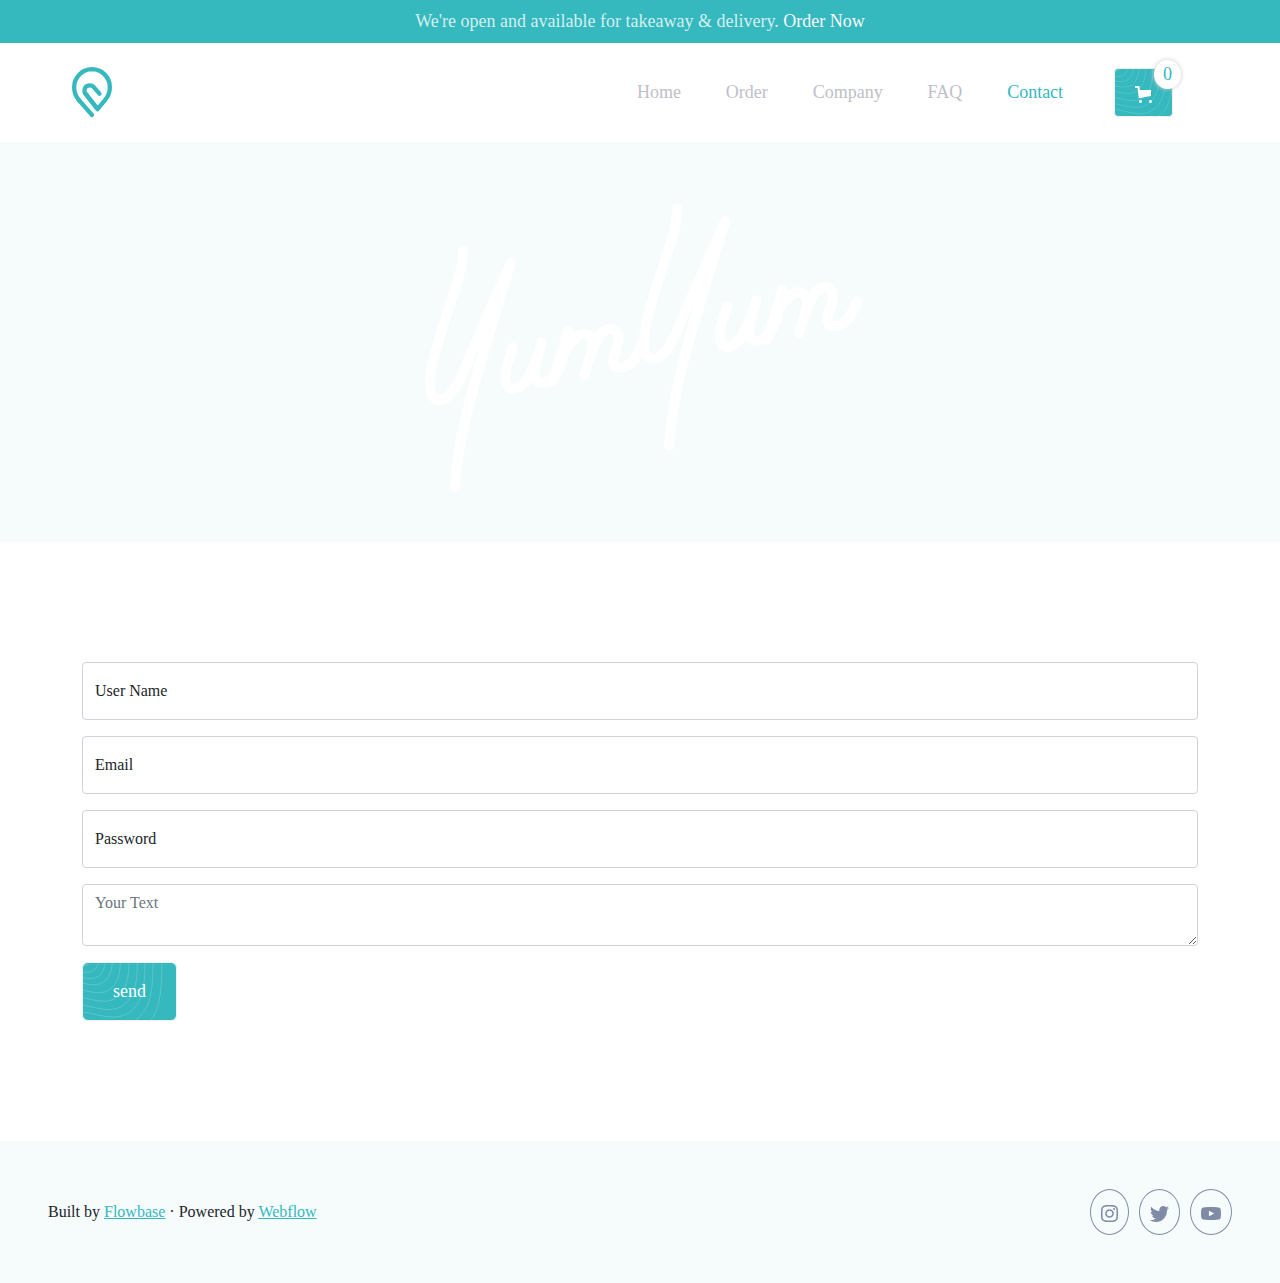
<file: contact.html>
<!DOCTYPE html>
<html lang="en">

<head>
    <meta charset="UTF-8">
    <meta http-equiv="X-UA-Compatible" content="IE=edge">
    <meta name="viewport" content="width=device-width, initial-scale=1.0">
    <title>Restaurant</title>
    <link rel="stylesheet" href="css/bootstrap.min.css">
    <link rel="stylesheet" href="css/main.css">
</head>

<body id="contact" style="overflow-x: hidden;">
    <div id="loader">
        <div class="center"></div>
    </div>

    <nav class="fixedNav bg-main py-2 text-center d-none d-sm-block">
        <div class="container">
            <p class="notice-text m-0">We're open and available for takeaway & delivery. <a
                    class="text-light  text-decoration-none" href="order.html">Order Now</a></p>
        </div>
    </nav>


    <nav class="mainNav bg-white p-4 d-flex justify-content-between aling-items-center">
        <a href="index.html"><img src="img/Logo.svg" alt="" class="ms-5 img-fluid" style="width: 40px;"></a>
        <div class="icons d-flex gap-3">
            <div class="rounded my-btn my-btn-active shoping ms-3">
                <a href="order.html" title="order Some Food">
                    <svg class="w-commerce-commercecartopenlinkicon cart-icon" width="17px" height="17px" viewBox="0 0 17 17">
                        <g stroke="none" stroke-width="1" fill="none" fill-rule="evenodd">
                            <path
                                d="M2.60592789,2 L0,2 L0,0 L4.39407211,0 L4.84288393,4 L16,4 L16,9.93844589 L3.76940945,12.3694378 L2.60592789,2 Z M15.5,17 C14.6715729,17 14,16.3284271 14,15.5 C14,14.6715729 14.6715729,14 15.5,14 C16.3284271,14 17,14.6715729 17,15.5 C17,16.3284271 16.3284271,17 15.5,17 Z M5.5,17 C4.67157288,17 4,16.3284271 4,15.5 C4,14.6715729 4.67157288,14 5.5,14 C6.32842712,14 7,14.6715729 7,15.5 C7,16.3284271 6.32842712,17 5.5,17 Z"
                                fill="currentColor" fill-rule="nonzero"></path>
                        </g>
                    </svg>
                </a>
            </div>
            <div class="toggler rounded">
                <svg fill="currentColor" xmlns="http://www.w3.org/2000/svg" viewBox="0 0 24 24" width="96px" height="96px">
                    <path
                        d="M 2 5 L 2 7 L 22 7 L 22 5 L 2 5 z M 2 11 L 2 13 L 22 13 L 22 11 L 2 11 z M 2 17 L 2 19 L 22 19 L 22 17 L 2 17 z" />
                </svg>
            </div>
        </div>
        <ul class="mainUl mb-0 list-unstyled me-5">
            <li class=""><a href="index.html" class="d-block">Home</a></li>
            <li class=""><a href="order.html" class="d-block">Order</a></li>
            <li class=""><a href="company.html" class="d-block">Company</a></li>
            <li class=""><a href="FAQ.html" class="d-block">FAQ</a></li>
            <li class="active"><a href="contact.html" class="d-block">Contact</a></li>
            <li class="text-white rounded my-btn my-btn-active shoping ms-3">
                <a href="order.html" title="order Some Food">
                    <svg class="w-commerce-commercecartopenlinkicon cart-icon" width="17px" height="17px" viewBox="0 0 17 17">
                        <g stroke="none" stroke-width="1" fill="none" fill-rule="evenodd">
                            <path
                                d="M2.60592789,2 L0,2 L0,0 L4.39407211,0 L4.84288393,4 L16,4 L16,9.93844589 L3.76940945,12.3694378 L2.60592789,2 Z M15.5,17 C14.6715729,17 14,16.3284271 14,15.5 C14,14.6715729 14.6715729,14 15.5,14 C16.3284271,14 17,14.6715729 17,15.5 C17,16.3284271 16.3284271,17 15.5,17 Z M5.5,17 C4.67157288,17 4,16.3284271 4,15.5 C4,14.6715729 4.67157288,14 5.5,14 C6.32842712,14 7,14.6715729 7,15.5 C7,16.3284271 6.32842712,17 5.5,17 Z"
                                fill="currentColor" fill-rule="nonzero"></path>
                        </g>
                    </svg>
                </a>
            </li>
        </ul>
    </nav>

    <header class="sayHello">
        <h1><span class="text-main">Tell Us</span> If You Have Any Issue</span>
        </h1>
    </header>
    <section class="contact"> 
        <div class="container">
            <form action="">
                <div class="form-floating mb-3">
                    <input type="text" class="form-control" id="username" placeholder="User Name">
                <label for="username">User Name</label>
            </div>
            <div class="form-floating mb-3">
                <input type="email" class="form-control" id="email" placeholder="Email">
                <label for="email">Email</label>
            </div>
            <div class="form-floating mb-3">
                <input type="password" class="form-control" id="password" placeholder="Password">
                <label for="password">Password</label>
            </div>
            <textarea type="password" class="form-control mb-3" id="floatingPassword" placeholder="Your Text" style="resize: vertical;"></textarea>
            <input type="submit" value="send" class="my-btn my-btn-active">
        </form>
    </div>
    </section>
    <footer class="p-5 main-footer d-flex justify-content-center justify-content-sm-between flex-wrap">
        <div>
            Built by <a class="link-main" href="">Flowbase</a> · Powered by <a class="link-main" href="">Webflow</a>
        </div>
        <div class="social">
            <a href="#">
                <img src="img/socialInstagram.svg" alt="">
            </a>
            <a href="#">
                <img src="img/socialTwitter.svg" alt="">
            </a>
            <a href="#">
                <img src="img/socialYoutube.svg" alt="">
            </a>
        </div>
    </footer>

    <script src="js/bootstrap.min.js" type="module"></script>
    <script src="js/jquery.js"></script>
    <script src="js/main.js"></script>
</body>

</html>
</file>
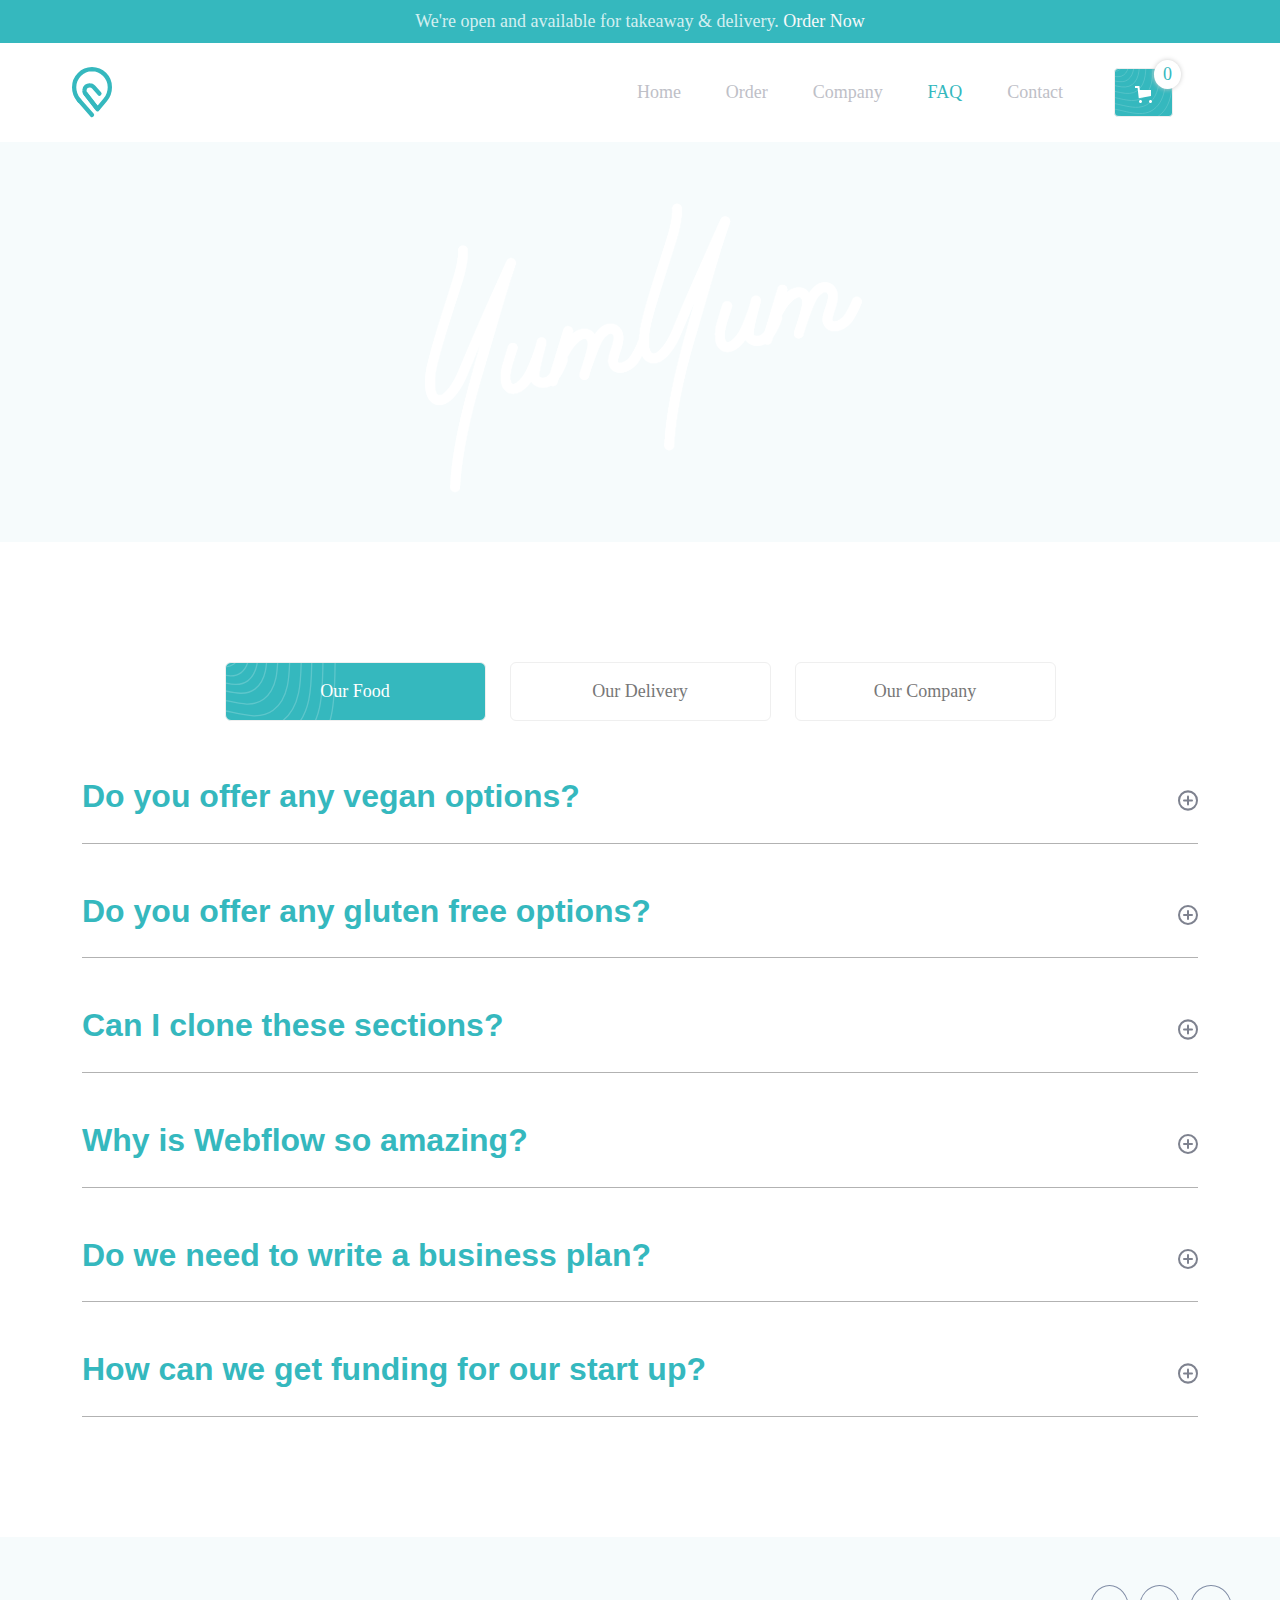
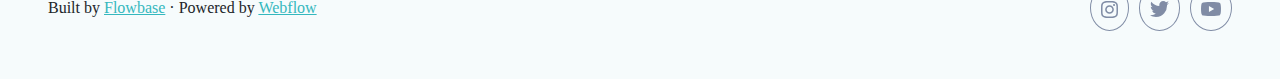
<file: FAQ.html>
<!DOCTYPE html>
<html lang="en">

<head>
    <meta charset="UTF-8">
    <meta http-equiv="X-UA-Compatible" content="IE=edge">
    <meta name="viewport" content="width=device-width, initial-scale=1.0">
    <title>Restaurant</title>
    <link rel="stylesheet" href="css/bootstrap.min.css">
    <link rel="stylesheet" href="css/main.css">
</head>

<body id="FAQ" style="overflow-x: hidden;">
    <div id="loader">
        <div class="center"></div>
    </div>

    <nav class="fixedNav bg-main py-2 text-center d-none d-sm-block">
        <div class="container">
            <p class="notice-text m-0">We're open and available for takeaway & delivery. <a
                    class="text-light  text-decoration-none" href="order.html">Order Now</a></p>
        </div>
    </nav>


    <nav class="mainNav bg-white p-4 d-flex justify-content-between aling-items-center">
        <a href="index.html"><img src="img/Logo.svg" alt="" class="ms-5 img-fluid" style="width: 40px;"></a>
        <div class="icons d-flex gap-3">
            <div class="rounded my-btn my-btn-active shoping ms-3">
                <a href="order.html" title="order Some Food">
                    <svg class="w-commerce-commercecartopenlinkicon cart-icon" width="17px" height="17px" viewBox="0 0 17 17">
                        <g stroke="none" stroke-width="1" fill="none" fill-rule="evenodd">
                            <path
                                d="M2.60592789,2 L0,2 L0,0 L4.39407211,0 L4.84288393,4 L16,4 L16,9.93844589 L3.76940945,12.3694378 L2.60592789,2 Z M15.5,17 C14.6715729,17 14,16.3284271 14,15.5 C14,14.6715729 14.6715729,14 15.5,14 C16.3284271,14 17,14.6715729 17,15.5 C17,16.3284271 16.3284271,17 15.5,17 Z M5.5,17 C4.67157288,17 4,16.3284271 4,15.5 C4,14.6715729 4.67157288,14 5.5,14 C6.32842712,14 7,14.6715729 7,15.5 C7,16.3284271 6.32842712,17 5.5,17 Z"
                                fill="currentColor" fill-rule="nonzero"></path>
                        </g>
                    </svg>
                </a>
            </div>
            <div class="toggler rounded">
                <svg fill="currentColor" xmlns="http://www.w3.org/2000/svg" viewBox="0 0 24 24" width="96px" height="96px">
                    <path
                        d="M 2 5 L 2 7 L 22 7 L 22 5 L 2 5 z M 2 11 L 2 13 L 22 13 L 22 11 L 2 11 z M 2 17 L 2 19 L 22 19 L 22 17 L 2 17 z" />
                </svg>
            </div>
        </div>
        <ul class="mainUl mb-0 list-unstyled me-5">
            <li class=""><a href="index.html" class="d-block">Home</a></li>
            <li class=""><a href="order.html" class="d-block">Order</a></li>
            <li class=""><a href="company.html" class="d-block">Company</a></li>
            <li class="active"><a href="FAQ.html" class="d-block">FAQ</a></li>
            <li class=""><a href="contact.html" class="d-block">Contact</a></li>
            <li class="text-white rounded my-btn my-btn-active shoping ms-3">
                <a href="order.html" title="order Some Food">
                    <svg class="w-commerce-commercecartopenlinkicon cart-icon" width="17px" height="17px" viewBox="0 0 17 17">
                        <g stroke="none" stroke-width="1" fill="none" fill-rule="evenodd">
                            <path
                                d="M2.60592789,2 L0,2 L0,0 L4.39407211,0 L4.84288393,4 L16,4 L16,9.93844589 L3.76940945,12.3694378 L2.60592789,2 Z M15.5,17 C14.6715729,17 14,16.3284271 14,15.5 C14,14.6715729 14.6715729,14 15.5,14 C16.3284271,14 17,14.6715729 17,15.5 C17,16.3284271 16.3284271,17 15.5,17 Z M5.5,17 C4.67157288,17 4,16.3284271 4,15.5 C4,14.6715729 4.67157288,14 5.5,14 C6.32842712,14 7,14.6715729 7,15.5 C7,16.3284271 6.32842712,17 5.5,17 Z"
                                fill="currentColor" fill-rule="nonzero"></path>
                        </g>
                    </svg>
                </a>
            </li>
        </ul>
    </nav>

    <header class="sayHello">
        <h1>Frequently Asked <span class="text-main">Questions.</span>
        </h1>
    </header>

    <section class="ourAnswers">
        <div class="container">
            <div class="answers-buttons">
                <div class="row justify-content-center mb-5">
                    <div id="food" class="d-grid col-11 col-sm-5 col-md-3 mb-2">
                        <button class="my-btn my-btn-active">Our Food</button>
                    </div>
                    <div id="delivery" class="d-grid col-11 col-sm-5 col-md-3 mb-2">
                        <button class="my-btn">Our Delivery</button>
                    </div>
                    <div id="company" class="d-grid col-11 col-sm-5 col-md-3 mb-2">
                        <button class="my-btn">Our Company</button>
                    </div>
                </div>
            </div>
            <div class="answers-content gap-5 row justify-content-center align-items-center">
                <div class="my-accordion col-12">
                    <div class="my-accordion-header d-flex justify-content-between" data-target="#food1">
                        <h2 class="text-main">Do you offer any vegan options?</h2>
                        <img src="img/Plus.svg" alt="" class="img-fluid">
                    </div>
                    <div class="my-accordion-body" id="food1" data-parent="food">
                        <p class = "content">Lorem ipsum dolor sit amet, consectetur adipiscing elit. Suspendisse varius enim in eros elementum tristique. Duis
                        cursus, mi quis viverra ornare, eros dolor interdum nulla, ut commodo diam libero vitae erat. Aenean faucibus nibh et
                        justo cursus id rutrum lorem imperdiet. Nunc ut sem vitae risus tristique posuere. Lorem ipsum dolor sit amet,
                        consectetur adipiscing elit. Suspendisse varius enim in eros elementum tristique. Duis cursus, mi quis viverra ornare,
                        eros dolor interdum nulla, ut commodo diam libero vitae erat. Aenean faucibus nibh et justo cursus id rutrum lorem
                        imperdiet. Nunc ut sem vitae risus tristique posuere.</p>
                    </div>
                </div>
                <div class="my-accordion col">
                    <div class="my-accordion-header d-flex justify-content-between" data-target="#food2">
                        <h2 class="text-main">Do you offer any gluten free options?</h2>
                        <img src="img/Plus.svg" alt="" class="img-fluid">
                    </div>
                    <div class="my-accordion-body" id="food2" data-parent="food">
                        <p class = "content">Lorem ipsum dolor sit amet, consectetur adipiscing elit. Suspendisse varius enim in eros elementum tristique. Duis
                        cursus, mi quis viverra ornare, eros dolor interdum nulla, ut commodo diam libero vitae erat. Aenean faucibus nibh et
                        justo cursus id rutrum lorem imperdiet. Nunc ut sem vitae risus tristique posuere. Lorem ipsum dolor sit amet,
                        consectetur adipiscing elit. Suspendisse varius enim in eros elementum tristique. Duis cursus, mi quis viverra ornare,
                        eros dolor interdum nulla, ut commodo diam libero vitae erat. Aenean faucibus nibh et justo cursus id rutrum lorem
                        imperdiet. Nunc ut sem vitae risus tristique posuere.</p>
                    </div>
                </div>
                <div class="my-accordion col-12">
                    <div class="my-accordion-header d-flex justify-content-between" data-target="#food3">
                        <h2 class="text-main">Can I clone these sections?</h2>
                        <img src="img/Plus.svg" alt="" class="img-fluid">
                    </div>
                    <div class="my-accordion-body" id="food3" data-parent="food">
                        <p class = "content">Lorem ipsum dolor sit amet, consectetur adipiscing elit. Suspendisse varius enim in eros elementum tristique. Duis
                        cursus, mi quis viverra ornare, eros dolor interdum nulla, ut commodo diam libero vitae erat. Aenean faucibus nibh et
                        justo cursus id rutrum lorem imperdiet. Nunc ut sem vitae risus tristique posuere. Lorem ipsum dolor sit amet,
                        consectetur adipiscing elit. Suspendisse varius enim in eros elementum tristique. Duis cursus, mi quis viverra ornare,
                        eros dolor interdum nulla, ut commodo diam libero vitae erat. Aenean faucibus nibh et justo cursus id rutrum lorem
                        imperdiet. Nunc ut sem vitae risus tristique posuere.</p>
                    </div>
                </div>
                <div class="my-accordion col-12">
                    <div class="my-accordion-header d-flex justify-content-between" data-target="#food4">
                        <h2 class="text-main">Why is Webflow so amazing?</h2>
                        <img src="img/Plus.svg" alt="" class="img-fluid">
                    </div>
                    <div class="my-accordion-body" id="food4" data-parent="food">
                        <p class = "content">Lorem ipsum dolor sit amet, consectetur adipiscing elit. Suspendisse varius enim in eros elementum tristique. Duis
                        cursus, mi quis viverra ornare, eros dolor interdum nulla, ut commodo diam libero vitae erat. Aenean faucibus nibh et
                        justo cursus id rutrum lorem imperdiet. Nunc ut sem vitae risus tristique posuere. Lorem ipsum dolor sit amet,
                        consectetur adipiscing elit. Suspendisse varius enim in eros elementum tristique. Duis cursus, mi quis viverra ornare,
                        eros dolor interdum nulla, ut commodo diam libero vitae erat. Aenean faucibus nibh et justo cursus id rutrum lorem
                        imperdiet. Nunc ut sem vitae risus tristique posuere.</p>
                    </div>
                </div>
                <div class="my-accordion col-12">
                    <div class="my-accordion-header d-flex justify-content-between" data-target="#food5">
                        <h2 class="text-main">Do we need to write a business plan?</h2>
                        <img src="img/Plus.svg" alt="" class="img-fluid">
                    </div>
                    <div class="my-accordion-body" id="food5" data-parent="food">
                        <p class = "content">Lorem ipsum dolor sit amet, consectetur adipiscing elit. Suspendisse varius enim in eros elementum tristique. Duis
                        cursus, mi quis viverra ornare, eros dolor interdum nulla, ut commodo diam libero vitae erat. Aenean faucibus nibh et
                        justo cursus id rutrum lorem imperdiet. Nunc ut sem vitae risus tristique posuere. Lorem ipsum dolor sit amet,
                        consectetur adipiscing elit. Suspendisse varius enim in eros elementum tristique. Duis cursus, mi quis viverra ornare,
                        eros dolor interdum nulla, ut commodo diam libero vitae erat. Aenean faucibus nibh et justo cursus id rutrum lorem
                        imperdiet. Nunc ut sem vitae risus tristique posuere.</p>
                    </div>
                </div>
                <div class="my-accordion col-12">
                    <div class="my-accordion-header d-flex justify-content-between" data-target="#food6">
                        <h2 class="text-main">How can we get funding for our start up?</h2>
                        <img src="img/Plus.svg" alt="" class="img-fluid">
                    </div>
                    <div class="my-accordion-body" id="food6" data-parent="food">
                        <p class = "content">Lorem ipsum dolor sit amet, consectetur adipiscing elit. Suspendisse varius enim in eros elementum tristique. Duis
                        cursus, mi quis viverra ornare, eros dolor interdum nulla, ut commodo diam libero vitae erat. Aenean faucibus nibh et
                        justo cursus id rutrum lorem imperdiet. Nunc ut sem vitae risus tristique posuere. Lorem ipsum dolor sit amet,
                        consectetur adipiscing elit. Suspendisse varius enim in eros elementum tristique. Duis cursus, mi quis viverra ornare,
                        eros dolor interdum nulla, ut commodo diam libero vitae erat. Aenean faucibus nibh et justo cursus id rutrum lorem
                        imperdiet. Nunc ut sem vitae risus tristique posuere.</p>
                    </div>
                </div>
                <div class="my-accordion col-12">
                    <div class="my-accordion-header d-flex justify-content-between" data-target="#delivery1">
                        <h2 class="text-main">Do you offer any vegan options?</h2>
                        <img src="img/Plus.svg" alt="" class="img-fluid">
                    </div>
                    <div class="my-accordion-body" id="delivery1" data-parent="delivery">
                        <p class = "content">Lorem ipsum dolor sit amet, consectetur adipiscing elit. Suspendisse varius enim in eros elementum tristique. Duis
                        cursus, mi quis viverra ornare, eros dolor interdum nulla, ut commodo diam libero vitae erat. Aenean faucibus nibh et
                        justo cursus id rutrum lorem imperdiet. Nunc ut sem vitae risus tristique posuere. Lorem ipsum dolor sit amet,
                        consectetur adipiscing elit. Suspendisse varius enim in eros elementum tristique. Duis cursus, mi quis viverra ornare,
                        eros dolor interdum nulla, ut commodo diam libero vitae erat. Aenean faucibus nibh et justo cursus id rutrum lorem
                        imperdiet. Nunc ut sem vitae risus tristique posuere.</p>
                    </div>
                </div>
                <div class="my-accordion col-12">
                    <div class="my-accordion-header d-flex justify-content-between" data-target="#delivery2">
                        <h2 class="text-main">Do you offer any gluten free options?</h2>
                        <img src="img/Plus.svg" alt="" class="img-fluid">
                    </div>
                    <div class="my-accordion-body" id="delivery2" data-parent="delivery">
                        <p class = "content">Lorem ipsum dolor sit amet, consectetur adipiscing elit. Suspendisse varius enim in eros elementum tristique. Duis
                        cursus, mi quis viverra ornare, eros dolor interdum nulla, ut commodo diam libero vitae erat. Aenean faucibus nibh et
                        justo cursus id rutrum lorem imperdiet. Nunc ut sem vitae risus tristique posuere. Lorem ipsum dolor sit amet,
                        consectetur adipiscing elit. Suspendisse varius enim in eros elementum tristique. Duis cursus, mi quis viverra ornare,
                        eros dolor interdum nulla, ut commodo diam libero vitae erat. Aenean faucibus nibh et justo cursus id rutrum lorem
                        imperdiet. Nunc ut sem vitae risus tristique posuere.</p>
                    </div>
                </div>
                <div class="my-accordion col-12">
                    <div class="my-accordion-header d-flex justify-content-between" data-target="#delivery3">
                        <h2 class="text-main">Can I clone these sections?</h2>
                        <img src="img/Plus.svg" alt="" class="img-fluid">
                    </div>
                    <div class="my-accordion-body" id="delivery3" data-parent="delivery">
                        <p class = "content">Lorem ipsum dolor sit amet, consectetur adipiscing elit. Suspendisse varius enim in eros elementum tristique. Duis
                        cursus, mi quis viverra ornare, eros dolor interdum nulla, ut commodo diam libero vitae erat. Aenean faucibus nibh et
                        justo cursus id rutrum lorem imperdiet. Nunc ut sem vitae risus tristique posuere. Lorem ipsum dolor sit amet,
                        consectetur adipiscing elit. Suspendisse varius enim in eros elementum tristique. Duis cursus, mi quis viverra ornare,
                        eros dolor interdum nulla, ut commodo diam libero vitae erat. Aenean faucibus nibh et justo cursus id rutrum lorem
                        imperdiet. Nunc ut sem vitae risus tristique posuere.</p>
                    </div>
                </div>
                <div class="my-accordion col-12">
                    <div class="my-accordion-header d-flex justify-content-between" data-target="#delivery4">
                        <h2 class="text-main">Why is Webflow so amazing?</h2>
                        <img src="img/Plus.svg" alt="" class="img-fluid">
                    </div>
                    <div class="my-accordion-body" id="delivery4" data-parent="delivery">
                        <p class = "content">Lorem ipsum dolor sit amet, consectetur adipiscing elit. Suspendisse varius enim in eros elementum tristique. Duis
                        cursus, mi quis viverra ornare, eros dolor interdum nulla, ut commodo diam libero vitae erat. Aenean faucibus nibh et
                        justo cursus id rutrum lorem imperdiet. Nunc ut sem vitae risus tristique posuere. Lorem ipsum dolor sit amet,
                        consectetur adipiscing elit. Suspendisse varius enim in eros elementum tristique. Duis cursus, mi quis viverra ornare,
                        eros dolor interdum nulla, ut commodo diam libero vitae erat. Aenean faucibus nibh et justo cursus id rutrum lorem
                        imperdiet. Nunc ut sem vitae risus tristique posuere.</p>
                    </div>
                </div>
                <div class="my-accordion col-12">
                    <div class="my-accordion-header d-flex justify-content-between" data-target="#delivery5">
                        <h2 class="text-main">Do we need to write a business plan?</h2>
                        <img src="img/Plus.svg" alt="" class="img-fluid">
                    </div>
                    <div class="my-accordion-body" id="delivery5" data-parent="delivery">
                        <p class = "content">Lorem ipsum dolor sit amet, consectetur adipiscing elit. Suspendisse varius enim in eros elementum tristique. Duis
                        cursus, mi quis viverra ornare, eros dolor interdum nulla, ut commodo diam libero vitae erat. Aenean faucibus nibh et
                        justo cursus id rutrum lorem imperdiet. Nunc ut sem vitae risus tristique posuere. Lorem ipsum dolor sit amet,
                        consectetur adipiscing elit. Suspendisse varius enim in eros elementum tristique. Duis cursus, mi quis viverra ornare,
                        eros dolor interdum nulla, ut commodo diam libero vitae erat. Aenean faucibus nibh et justo cursus id rutrum lorem
                        imperdiet. Nunc ut sem vitae risus tristique posuere.</p>
                    </div>
                </div>
                <div class="my-accordion col-12">
                    <div class="my-accordion-header d-flex justify-content-between" data-target="#delivery6">
                        <h2 class="text-main">How can we get funding for our start up?</h2>
                        <img src="img/Plus.svg" alt="" class="img-fluid">
                    </div>
                    <div class="my-accordion-body" id="delivery6" data-parent="delivery">
                        <p class = "content">Lorem ipsum dolor sit amet, consectetur adipiscing elit. Suspendisse varius enim in eros elementum tristique. Duis
                        cursus, mi quis viverra ornare, eros dolor interdum nulla, ut commodo diam libero vitae erat. Aenean faucibus nibh et
                        justo cursus id rutrum lorem imperdiet. Nunc ut sem vitae risus tristique posuere. Lorem ipsum dolor sit amet,
                        consectetur adipiscing elit. Suspendisse varius enim in eros elementum tristique. Duis cursus, mi quis viverra ornare,
                        eros dolor interdum nulla, ut commodo diam libero vitae erat. Aenean faucibus nibh et justo cursus id rutrum lorem
                        imperdiet. Nunc ut sem vitae risus tristique posuere.</p>
                    </div>
                </div>
                <div class="my-accordion col-12">
                    <div class="my-accordion-header d-flex justify-content-between" data-target="#company1">
                        <h2 class="text-main">Do you offer any vegan options?</h2>
                        <img src="img/Plus.svg" alt="" class="img-fluid">
                    </div>
                    <div class="my-accordion-body" id="company1" data-parent="company">
                        <p class = "content">Lorem ipsum dolor sit amet, consectetur adipiscing elit. Suspendisse varius enim in eros elementum tristique. Duis
                        cursus, mi quis viverra ornare, eros dolor interdum nulla, ut commodo diam libero vitae erat. Aenean faucibus nibh et
                        justo cursus id rutrum lorem imperdiet. Nunc ut sem vitae risus tristique posuere. Lorem ipsum dolor sit amet,
                        consectetur adipiscing elit. Suspendisse varius enim in eros elementum tristique. Duis cursus, mi quis viverra ornare,
                        eros dolor interdum nulla, ut commodo diam libero vitae erat. Aenean faucibus nibh et justo cursus id rutrum lorem
                        imperdiet. Nunc ut sem vitae risus tristique posuere.</p>
                    </div>
                </div>
                <div class="my-accordion col-12">
                    <div class="my-accordion-header d-flex justify-content-between" data-target="#company2">
                        <h2 class="text-main">Do you offer any gluten free options?</h2>
                        <img src="img/Plus.svg" alt="" class="img-fluid">
                    </div>
                    <div class="my-accordion-body" id="company2" data-parent="company">
                        <p class = "content">Lorem ipsum dolor sit amet, consectetur adipiscing elit. Suspendisse varius enim in eros elementum tristique. Duis
                        cursus, mi quis viverra ornare, eros dolor interdum nulla, ut commodo diam libero vitae erat. Aenean faucibus nibh et
                        justo cursus id rutrum lorem imperdiet. Nunc ut sem vitae risus tristique posuere. Lorem ipsum dolor sit amet,
                        consectetur adipiscing elit. Suspendisse varius enim in eros elementum tristique. Duis cursus, mi quis viverra ornare,
                        eros dolor interdum nulla, ut commodo diam libero vitae erat. Aenean faucibus nibh et justo cursus id rutrum lorem
                        imperdiet. Nunc ut sem vitae risus tristique posuere.</p>
                    </div>
                </div>
                <div class="my-accordion col-12">
                    <div class="my-accordion-header d-flex justify-content-between" data-target="#company3">
                        <h2 class="text-main">Can I clone these sections?</h2>
                        <img src="img/Plus.svg" alt="" class="img-fluid">
                    </div>
                    <div class="my-accordion-body" id="company3" data-parent="company">
                        <p class = "content">Lorem ipsum dolor sit amet, consectetur adipiscing elit. Suspendisse varius enim in eros elementum tristique. Duis
                        cursus, mi quis viverra ornare, eros dolor interdum nulla, ut commodo diam libero vitae erat. Aenean faucibus nibh et
                        justo cursus id rutrum lorem imperdiet. Nunc ut sem vitae risus tristique posuere. Lorem ipsum dolor sit amet,
                        consectetur adipiscing elit. Suspendisse varius enim in eros elementum tristique. Duis cursus, mi quis viverra ornare,
                        eros dolor interdum nulla, ut commodo diam libero vitae erat. Aenean faucibus nibh et justo cursus id rutrum lorem
                        imperdiet. Nunc ut sem vitae risus tristique posuere.</p>
                    </div>
                </div>
                <div class="my-accordion col-12">
                    <div class="my-accordion-header d-flex justify-content-between" data-target="#company4">
                        <h2 class="text-main">Why is Webflow so amazing?</h2>
                        <img src="img/Plus.svg" alt="" class="img-fluid">
                    </div>
                    <div class="my-accordion-body" id="company4" data-parent="company">
                        <p class = "content">Lorem ipsum dolor sit amet, consectetur adipiscing elit. Suspendisse varius enim in eros elementum tristique. Duis
                        cursus, mi quis viverra ornare, eros dolor interdum nulla, ut commodo diam libero vitae erat. Aenean faucibus nibh et
                        justo cursus id rutrum lorem imperdiet. Nunc ut sem vitae risus tristique posuere. Lorem ipsum dolor sit amet,
                        consectetur adipiscing elit. Suspendisse varius enim in eros elementum tristique. Duis cursus, mi quis viverra ornare,
                        eros dolor interdum nulla, ut commodo diam libero vitae erat. Aenean faucibus nibh et justo cursus id rutrum lorem
                        imperdiet. Nunc ut sem vitae risus tristique posuere.</p>
                    </div>
                </div>
                <div class="my-accordion col-12">
                    <div class="my-accordion-header d-flex justify-content-between" data-target="#company5">
                        <h2 class="text-main">Do we need to write a business plan?</h2>
                        <img src="img/Plus.svg" alt="" class="img-fluid">
                    </div>
                    <div class="my-accordion-body" id="company5" data-parent="company">
                        <p class = "content">Lorem ipsum dolor sit amet, consectetur adipiscing elit. Suspendisse varius enim in eros elementum tristique. Duis
                        cursus, mi quis viverra ornare, eros dolor interdum nulla, ut commodo diam libero vitae erat. Aenean faucibus nibh et
                        justo cursus id rutrum lorem imperdiet. Nunc ut sem vitae risus tristique posuere. Lorem ipsum dolor sit amet,
                        consectetur adipiscing elit. Suspendisse varius enim in eros elementum tristique. Duis cursus, mi quis viverra ornare,
                        eros dolor interdum nulla, ut commodo diam libero vitae erat. Aenean faucibus nibh et justo cursus id rutrum lorem
                        imperdiet. Nunc ut sem vitae risus tristique posuere.</p>
                    </div>
                </div>
                <div class="my-accordion col-12">
                    <div class="my-accordion-header d-flex justify-content-between" data-target="#company6">
                        <h2 class="text-main">How can we get funding for our start up?</h2>
                        <img src="img/Plus.svg" alt="" class="img-fluid">
                    </div>
                    <div class="my-accordion-body" id="company6" data-parent="company">
                        <p class = "content">Lorem ipsum dolor sit amet, consectetur adipiscing elit. Suspendisse varius enim in eros elementum tristique. Duis
                        cursus, mi quis viverra ornare, eros dolor interdum nulla, ut commodo diam libero vitae erat. Aenean faucibus nibh et
                        justo cursus id rutrum lorem imperdiet. Nunc ut sem vitae risus tristique posuere. Lorem ipsum dolor sit amet,
                        consectetur adipiscing elit. Suspendisse varius enim in eros elementum tristique. Duis cursus, mi quis viverra ornare,
                        eros dolor interdum nulla, ut commodo diam libero vitae erat. Aenean faucibus nibh et justo cursus id rutrum lorem
                        imperdiet. Nunc ut sem vitae risus tristique posuere.</p>
                    </div>
                </div>
            </div>
            <button class="my-btn my-btn-active mx-auto my-5" id="showMore">next ></button>
        </div>
    </section>

    <footer class="p-5 main-footer d-flex justify-content-center justify-content-sm-between flex-wrap">
        <div>
            Built by <a class="link-main" href="">Flowbase</a> · Powered by <a class="link-main" href="">Webflow</a>
        </div>
        <div class="social">
            <a href="#">
                <img src="img/socialInstagram.svg" alt="">
            </a>
            <a href="#">
                <img src="img/socialTwitter.svg" alt="">
            </a>
            <a href="#">
                <img src="img/socialYoutube.svg" alt="">
            </a>
        </div>
    </footer>

    <script src="js/bootstrap.min.js" type="module"></script>
    <script src="js/jquery.js"></script>
    <script src="js/main.js"></script>
</body>

</html>
</file>
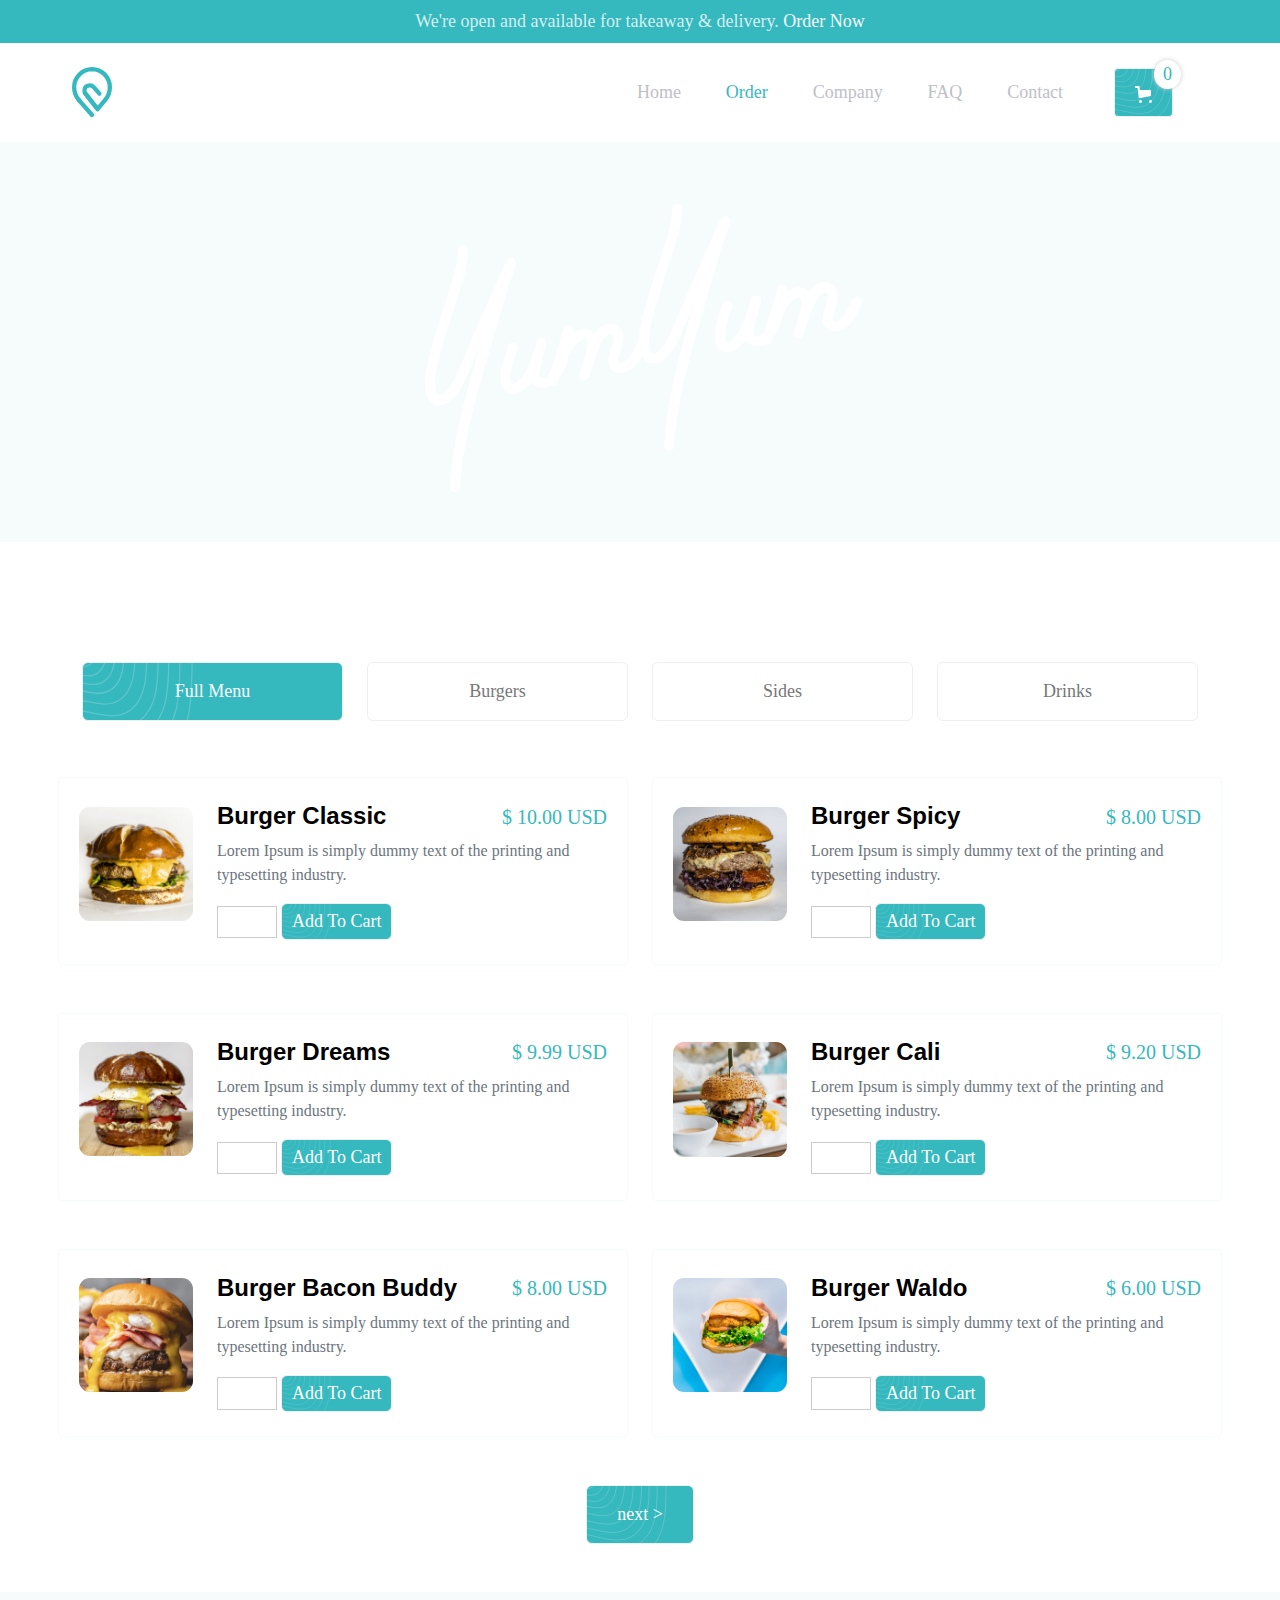
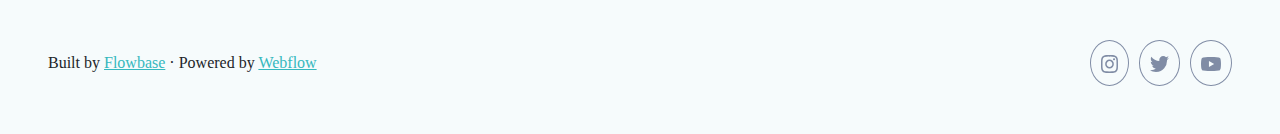
<file: order.html>
<!DOCTYPE html>
<html lang="en">

<head>
    <meta charset="UTF-8">
    <meta http-equiv="X-UA-Compatible" content="IE=edge">
    <meta name="viewport" content="width=device-width, initial-scale=1.0">
    <title>Restaurant</title>
    <link rel="stylesheet" href="css/bootstrap.min.css">
    <link rel="stylesheet" href="css/main.css">
</head>

<body id="order" style="overflow-x: hidden;">
    <div id="loader">
        <div class="center"></div>
    </div>

    <nav class="fixedNav bg-main py-2 text-center d-none d-sm-block">
        <div class="container">
            <p class="notice-text m-0">We're open and available for takeaway & delivery. <a
                    class="text-light  text-decoration-none" href="order.html">Order Now</a></p>
        </div>
    </nav>


    <nav class="mainNav bg-white p-4 d-flex justify-content-between aling-items-center">
        <a href="index.html"><img src="img/Logo.svg" alt="" class="ms-5 img-fluid" style="width: 40px;"></a>
        <div class="icons d-flex gap-3">
            <div class="rounded my-btn my-btn-active shoping ms-3">
                    <a href="order.html" title="order Some Food">
                    <svg class="w-commerce-commercecartopenlinkicon cart-icon" width="17px" height="17px" viewBox="0 0 17 17">
                        <g stroke="none" stroke-width="1" fill="none" fill-rule="evenodd">
                            <path
                                d="M2.60592789,2 L0,2 L0,0 L4.39407211,0 L4.84288393,4 L16,4 L16,9.93844589 L3.76940945,12.3694378 L2.60592789,2 Z M15.5,17 C14.6715729,17 14,16.3284271 14,15.5 C14,14.6715729 14.6715729,14 15.5,14 C16.3284271,14 17,14.6715729 17,15.5 C17,16.3284271 16.3284271,17 15.5,17 Z M5.5,17 C4.67157288,17 4,16.3284271 4,15.5 C4,14.6715729 4.67157288,14 5.5,14 C6.32842712,14 7,14.6715729 7,15.5 C7,16.3284271 6.32842712,17 5.5,17 Z"
                                fill="currentColor" fill-rule="nonzero"></path>
                        </g>
                    </svg>
                </a>
            </div>
            <div class="toggler rounded">
                <svg fill="currentColor" xmlns="http://www.w3.org/2000/svg" viewBox="0 0 24 24" width="96px" height="96px">
                    <path
                        d="M 2 5 L 2 7 L 22 7 L 22 5 L 2 5 z M 2 11 L 2 13 L 22 13 L 22 11 L 2 11 z M 2 17 L 2 19 L 22 19 L 22 17 L 2 17 z" />
                </svg>
            </div>
        </div>
        <ul class="mainUl mb-0 list-unstyled me-5">
            <li class=""><a href="index.html" class="d-block">Home</a></li>
            <li class="active"><a href="order.html" class="d-block">Order</a></li>
            <li class=""><a href="company.html" class="d-block">Company</a></li>
            <li class=""><a href="FAQ.html" class="d-block">FAQ</a></li>
            <li class=""><a href="contact.html" class="d-block">Contact</a></li>
            <li class="text-white rounded my-btn my-btn-active shoping ms-3">
                    <a href="order.html" title="order Some Food">
                    <svg class="w-commerce-commercecartopenlinkicon cart-icon" width="17px" height="17px" viewBox="0 0 17 17">
                        <g stroke="none" stroke-width="1" fill="none" fill-rule="evenodd">
                            <path
                                d="M2.60592789,2 L0,2 L0,0 L4.39407211,0 L4.84288393,4 L16,4 L16,9.93844589 L3.76940945,12.3694378 L2.60592789,2 Z M15.5,17 C14.6715729,17 14,16.3284271 14,15.5 C14,14.6715729 14.6715729,14 15.5,14 C16.3284271,14 17,14.6715729 17,15.5 C17,16.3284271 16.3284271,17 15.5,17 Z M5.5,17 C4.67157288,17 4,16.3284271 4,15.5 C4,14.6715729 4.67157288,14 5.5,14 C6.32842712,14 7,14.6715729 7,15.5 C7,16.3284271 6.32842712,17 5.5,17 Z"
                                fill="currentColor" fill-rule="nonzero"></path>
                        </g>
                    </svg>
                </a>
            </li>
        </ul>
    </nav>

    <header class="sayHello">
        <h1>Get your food <span class="text-main">delivered</span>, or <span class="text-main">pick-up</span> in store.</h1>
    </header>

    <section class="ourMenu">
        <div class="container">
            <div class="menu-buttons">
                <div class="row justify-content-center mb-5">
                    <div id="all" class="d-grid col-11 col-sm-5 col-md-3 mb-2">
                        <button class="my-btn my-btn-active">Full Menu</button>
                    </div>
                    <div id="burgers" class="d-grid col-11 col-sm-5 col-md-3 mb-2">
                        <button class="my-btn">Burgers</button>
                    </div>
                    <div id="sides" class="d-grid col-11 col-sm-5 col-md-3 mb-2">
                        <button class="my-btn">Sides</button>
                    </div>
                    <div id="drinks" class="d-grid col-11 col-sm-5 col-md-3 mb-2">
                        <button class="my-btn">Drinks</button>
                    </div>
                </div>
            </div>
            <div class="menu-content gap-5 row justify-content-center align-items-center">
                <div data-target="burgers all"
                    class="food-card col-12 col-sm-6 col-md-12 col-lg-6 py-4 px-2 bg-white row justify-content-center align-items-md-center">
                    <div class="image col-12 col-md-3">
                        <img src="img/Burger1.png" alt="" class="img-fluid">
                    </div>
                    <div class="col-12 col-md-9">
                        <div
                            class="food-card-head flex-wrap flex-sm-column flex-md-row d-flex align-items-center justify-content-between">
                            <h4 class="">Burger Classic</h4>
                            <span class="text-main price h5">$ 10.00 USD</span>
                        </div>
                        <div class="food-card-body">
                            <p class="text-muted">Lorem Ipsum is simply dummy text of the printing and typesetting
                                industry.</p>
                            <div class="order">
                                <input type="number" class="" name="" id="">
                                <input type="button" value="Add To Cart" class="my-btn my-btn-active"
                                    style="padding: 4px 10px;">
                            </div>
                        </div>
                    </div>
                </div>
                <div data-target="burgers all"
                    class="food-card col-12 col-sm-6 col-md-12 col-lg-6 py-4 px-2 bg-white row justify-content-center align-items-md-center">
                    <div class="image col-12 col-md-3">
                        <img src="img/Burger2.png" alt="" class="img-fluid">
                    </div>
                    <div class="col-12 col-md-9">
                        <div
                            class="food-card-head flex-wrap flex-sm-column flex-md-row d-flex align-items-center justify-content-between">
                            <h4 class="">Burger Spicy</h2>
                                <span class="text-main price h5">$ 8.00 USD</span>
                        </div>
                        <div class="food-card-body">
                            <p class="text-muted">Lorem Ipsum is simply dummy text of the printing and typesetting
                                industry.</p>
                            <div class="order">
                                <input type="number" class="" name="" id="">
                                <input type="button" value="Add To Cart" class="my-btn my-btn-active"
                                    style="padding: 4px 10px;">
                            </div>
                        </div>
                    </div>
                </div>
                <div data-target="burgers all"
                    class="food-card col-12 col-sm-6 col-md-12 col-lg-6 py-4 px-2 bg-white row justify-content-center align-items-md-center">
                    <div class="image col-12 col-md-3">
                        <img src="img/Burger3.png" alt="" class="img-fluid">
                    </div>
                    <div class="col-12 col-md-9">
                        <div
                            class="food-card-head flex-wrap flex-sm-column flex-md-row d-flex align-items-center justify-content-between">
                            <h4 class="">Burger Dreams</h4>
                            <span class="text-main price h5">$ 9.99 USD</span>
                        </div>
                        <div class="food-card-body">
                            <p class="text-muted">Lorem Ipsum is simply dummy text of the printing and typesetting
                                industry.</p>
                            <div class="order">
                                <input type="number" class="" name="" id="">
                                <input type="button" value="Add To Cart" class="my-btn my-btn-active"
                                    style="padding: 4px 10px;">
                            </div>
                        </div>
                    </div>
                </div>
                <div data-target="burgers all"
                    class="food-card col-12 col-sm-6 col-md-12 col-lg-6 py-4 px-2 bg-white row justify-content-center align-items-md-center">
                    <div class="image col-12 col-md-3">
                        <img src="img/Burger4.png" alt="" class="img-fluid">
                    </div>
                    <div class="col-12 col-md-9">
                        <div
                            class="food-card-head flex-wrap flex-sm-column flex-md-row d-flex align-items-center justify-content-between">
                            <h4 class="">Burger Cali</h2>
                                <span class="text-main price h5">$ 9.20 USD</span>
                        </div>
                        <div class="food-card-body">
                            <p class="text-muted">Lorem Ipsum is simply dummy text of the printing and typesetting
                                industry.</p>
                            <div class="order">
                                <input type="number" class="" name="" id="">
                                <input type="button" value="Add To Cart" class="my-btn my-btn-active"
                                    style="padding: 4px 10px;">
                            </div>
                        </div>
                    </div>
                </div>
                <div data-target="burgers all"
                    class="food-card col-12 col-sm-6 col-md-12 col-lg-6 py-4 px-2 bg-white row justify-content-center align-items-md-center">
                    <div class="image col-12 col-md-3">
                        <img src="img/Burger6.png" alt="" class="img-fluid">
                    </div>
                    <div class="col-12 col-md-9">
                        <div
                            class="food-card-head flex-wrap flex-sm-column flex-md-row d-flex align-items-center justify-content-between">
                            <h4 class="">Burger Bacon Buddy</h4>
                            <span class="text-main price h5">$ 8.00 USD</span>
                        </div>
                        <div class="food-card-body">
                            <p class="text-muted">Lorem Ipsum is simply dummy text of the printing and typesetting
                                industry.</p>
                            <div class="order">
                                <input type="number" class="" name="" id="">
                                <input type="button" value="Add To Cart" class="my-btn my-btn-active"
                                    style="padding: 4px 10px;">
                            </div>
                        </div>
                    </div>
                </div>
                <div data-target="burgers all"
                    class="food-card col-12 col-sm-6 col-md-12 col-lg-6 py-4 px-2 bg-white row justify-content-center align-items-md-center">
                    <div class="image col-12 col-md-3">
                        <img src="img/Burger8.png" alt="" class="img-fluid">
                    </div>
                    <div class="col-12 col-md-9">
                        <div
                            class="food-card-head flex-wrap flex-sm-column flex-md-row d-flex align-items-center justify-content-between">
                            <h4 class="">Burger Waldo</h4>
                            <span class="text-main price h5">$ 6.00 USD</span>
                        </div>
                        <div class="food-card-body">
                            <p class="text-muted">Lorem Ipsum is simply dummy text of the printing and typesetting
                                industry.</p>
                            <div class="order">
                                <input type="number" class="" name="" id="">
                                <input type="button" value="Add To Cart" class="my-btn my-btn-active"
                                    style="padding: 4px 10px;">
                            </div>
                        </div>
                    </div>
                </div>
                <div data-target="sides all"
                    class="food-card col-12 col-sm-6 col-md-12 col-lg-6 py-4 px-2 bg-white row justify-content-center align-items-md-center">
                    <div class="image col-12 col-md-3">
                        <img src="img/Side2.png" alt="" class="img-fluid">
                    </div>
                    <div class="col-12 col-md-9">
                        <div
                            class="food-card-head flex-wrap flex-sm-column flex-md-row d-flex align-items-center justify-content-between">
                            <h4 class="">Fries Cheese</h4>
                            <span class="text-main price h5">$ 4.00 USD</span>
                        </div>
                        <div class="food-card-body">
                            <p class="text-muted">Lorem Ipsum is simply dummy text of the printing and typesetting
                                industry.</p>
                            <div class="order">
                                <input type="number" class="" name="" id="">
                                <input type="button" value="Add To Cart" class="my-btn my-btn-active"
                                    style="padding: 4px 10px;">
                            </div>
                        </div>
                    </div>
                </div>
                <div data-target="sides all"
                    class="food-card col-12 col-sm-6 col-md-12 col-lg-6 py-4 px-2 bg-white row justify-content-center align-items-md-center">
                    <div class="image col-12 col-md-3">
                        <img src="img/Side3.png" alt="" class="img-fluid">
                    </div>
                    <div class="col-12 col-md-9">
                        <div
                            class="food-card-head flex-wrap flex-sm-column flex-md-row d-flex align-items-center justify-content-between">
                            <h4 class="">Fries Rustic</h4>
                            <span class="text-main price h5">$ 5.00 USD</span>
                        </div>
                        <div class="food-card-body">
                            <p class="text-muted">Lorem Ipsum is simply dummy text of the printing and typesetting
                                industry.</p>
                            <div class="order">
                                <input type="number" class="" name="" id="">
                                <input type="button" value="Add To Cart" class="my-btn my-btn-active"
                                    style="padding: 4px 10px;">
                            </div>
                        </div>
                    </div>
                </div>
                <div data-target="sides all"
                    class="food-card col-12 col-sm-6 col-md-12 col-lg-6 py-4 px-2 bg-white row justify-content-center align-items-md-center">
                    <div class="image col-12 col-md-3">
                        <img src="img/Side5.png" alt="" class="img-fluid">
                    </div>
                    <div class="col-12 col-md-9">
                        <div
                            class="food-card-head flex-wrap flex-sm-column flex-md-row d-flex align-items-center justify-content-between">
                            <h4 class="">Beans Slow Cooked</h4>
                            <span class="text-main price h5">$ 4.00 USD</span>
                        </div>
                        <div class="food-card-body">
                            <p class="text-muted">Lorem Ipsum is simply dummy text of the printing and typesetting
                                industry.</p>
                            <div class="order">
                                <input type="number" class="" name="" id="">
                                <input type="button" value="Add To Cart" class="my-btn my-btn-active"
                                    style="padding: 4px 10px;">
                            </div>
                        </div>
                    </div>
                </div>
                <div data-target="sides all"
                    class="food-card col-12 col-sm-6 col-md-12 col-lg-6 py-4 px-2 bg-white row justify-content-center align-items-md-center">
                    <div class="image col-12 col-md-3">
                        <img src="img/Side6.png" alt="" class="img-fluid">
                    </div>
                    <div class="col-12 col-md-9">
                        <div
                            class="food-card-head flex-wrap flex-sm-column flex-md-row d-flex align-items-center justify-content-between">
                            <h4 class="">Salad Ceaser</h4>
                            <span class="text-main price h5">$ 4.00 USD</span>
                        </div>
                        <div class="food-card-body">
                            <p class="text-muted">Lorem Ipsum is simply dummy text of the printing and typesetting
                                industry.</p>
                            <div class="order">
                                <input type="number" class="" name="" id="">
                                <input type="button" value="Add To Cart" class="my-btn my-btn-active"
                                    style="padding: 4px 10px;">
                            </div>
                        </div>
                    </div>
                </div>
                <div data-target="drinks all"
                    class="food-card col-12 col-sm-6 col-md-12 col-lg-6 py-4 px-2 bg-white row justify-content-center align-items-md-center">
                    <div class="image col-12 col-md-3">
                        <img src="img/Drink4.png" alt="" class="img-fluid">
                    </div>
                    <div class="col-12 col-md-9">
                        <div
                            class="food-card-head flex-wrap flex-sm-column flex-md-row d-flex align-items-center justify-content-between">
                            <h4 class="">Drink Lime</h4>
                            <span class="text-main price h5">$ 4.00 USD</span>
                        </div>
                        <div class="food-card-body">
                            <p class="text-muted">Lorem Ipsum is simply dummy text of the printing and typesetting
                                industry.</p>
                            <div class="order">
                                <input type="number" class="" name="" id="">
                                <input type="button" value="Add To Cart" class="my-btn my-btn-active"
                                    style="padding: 4px 10px;">
                            </div>
                        </div>
                    </div>
                </div>
                <div data-target="drinks all"
                    class="food-card col-12 col-sm-6 col-md-12 col-lg-6 py-4 px-2 bg-white row justify-content-center align-items-md-center">
                    <div class="image col-12 col-md-3">
                        <img src="img/Drink1.png" alt="" class="img-fluid">
                    </div>
                    <div class="col-12 col-md-9">
                        <div
                            class="food-card-head flex-wrap flex-sm-column flex-md-row d-flex align-items-center justify-content-between">
                            <h4 class="">Drink Fig & Lime</h4>
                            <span class="text-main price h5">$ 7.00 USD</span>
                        </div>
                        <div class="food-card-body">
                            <p class="text-muted">Lorem Ipsum is simply dummy text of the printing and typesetting
                                industry.</p>
                            <div class="order">
                                <input type="number" class="" name="" id="">
                                <input type="button" value="Add To Cart" class="my-btn my-btn-active"
                                    style="padding: 4px 10px;">
                            </div>
                        </div>
                    </div>
                </div>
                <div data-target="drinks all"
                    class="food-card col-12 col-sm-6 col-md-12 col-lg-6 py-4 px-2 bg-white row justify-content-center align-items-md-center">
                    <div class="image col-12 col-md-3">
                        <img src="img/Drink2.png" alt="" class="img-fluid">
                    </div>
                    <div class="col-12 col-md-9">
                        <div
                            class="food-card-head flex-wrap flex-sm-column flex-md-row d-flex align-items-center justify-content-between">
                            <h4 class="">Drink Liquor</h4>
                            <span class="text-main price h5">$ 4.00 USD</span>
                        </div>
                        <div class="food-card-body">
                            <p class="text-muted">Lorem Ipsum is simply dummy text of the printing and typesetting
                                industry.</p>
                            <div class="order">
                                <input type="number" class="" name="" id="">
                                <input type="button" value="Add To Cart" class="my-btn my-btn-active"
                                    style="padding: 4px 10px;">
                            </div>
                        </div>
                    </div>
                </div>
                <div data-target="drinks all"
                    class="food-card col-12 col-sm-6 col-md-12 col-lg-6 py-4 px-2 bg-white row justify-content-center align-items-md-center">
                    <div class="image col-12 col-md-3">
                        <img src="img/Drink3.png" alt="" class="img-fluid">
                    </div>
                    <div class="col-12 col-md-9">
                        <div
                            class="food-card-head flex-wrap flex-sm-column flex-md-row d-flex align-items-center justify-content-between">
                            <h4 class="">Drink Cola</h4>
                            <span class="text-main price h5">$ 3.00 USD</span>
                        </div>
                        <div class="food-card-body">
                            <p class="text-muted">Lorem Ipsum is simply dummy text of the printing and typesetting
                                industry.</p>
                            <div class="order">
                                <input type="number" class="" name="" id="">
                                <input type="button" value="Add To Cart" class="my-btn my-btn-active"
                                    style="padding: 4px 10px;">
                            </div>
                        </div>
                    </div>
                </div>
            </div>
            <button class="my-btn my-btn-active mx-auto my-5" id="showMore" style="width: fit-content;">next ></button>
        </div>
    </section>

    <footer class="p-5 main-footer d-flex justify-content-center justify-content-sm-between flex-wrap">
        <div>
            Built by <a class="link-main" href="">Flowbase</a> · Powered by <a class="link-main" href="">Webflow</a>
        </div>
        <div class="social">
            <a href="#">
                <img src="img/socialInstagram.svg" alt="">
            </a>
            <a href="#">
                <img src="img/socialTwitter.svg" alt="">
            </a>
            <a href="#">
                <img src="img/socialYoutube.svg" alt="">
            </a>
        </div>
    </footer>

    <script src="js/bootstrap.min.js" type="module"></script>
    <script src="js/jquery.js"></script>
    <script src="js/main.js"></script>
</body>

</html>
</file>
<file: css/main.css>
/*
$main-color:#35b8be;
$secondary-color:#bec0c7;
$secondary-color-hover:rgb(126 130 143);
$font-family:"Inter, sans-serif";
$alice-blue:#F5FBFC;
$alert:#FF8946;
$heading:#191B22;
$paragraph:#546285;
$heading1: 60px;
$heading2: 55px;
$heading3: 40px;
$heading4: 34px;
$heading5: 28px;
$heading6: 22px;
$paragraph-size: 18px;
$toggle-icon:'"\e602"';
*/
/*
@media (min-width:576px)@media (min-width:768px)
@media (min-width:992px)@media (min-width:1200px)
@media (min-width:1400px)
*/
* {
  font-family: "Inter, sans-serif";
  box-sizing: border-box;
}

.text-main {
  color: #35b8be !important;
}

.notice-text {
  color: rgba(255, 255, 255, 0.8);
  font-size: 18px;
}

.bg-main {
  background-color: #35b8be;
}

a {
  color: inherit;
  text-decoration: none;
}
a:hover {
  color: inherit;
}

h1 {
  font-weight: bold;
  color: #000;
  font-family: -apple-system, BlinkMacSystemFont, "Segoe UI", Roboto, Oxygen, Ubuntu, Cantarell, "Open Sans", "Helvetica Neue", sans-serif;
}

h2 {
  font-weight: bold;
  color: #000;
  font-family: -apple-system, BlinkMacSystemFont, "Segoe UI", Roboto, Oxygen, Ubuntu, Cantarell, "Open Sans", "Helvetica Neue", sans-serif;
}

h3 {
  font-weight: bold;
  color: #000;
  font-family: -apple-system, BlinkMacSystemFont, "Segoe UI", Roboto, Oxygen, Ubuntu, Cantarell, "Open Sans", "Helvetica Neue", sans-serif;
}

h4 {
  font-weight: bold;
  color: #000;
  font-family: -apple-system, BlinkMacSystemFont, "Segoe UI", Roboto, Oxygen, Ubuntu, Cantarell, "Open Sans", "Helvetica Neue", sans-serif;
}

h5 {
  font-weight: bold;
  color: #000;
  font-family: -apple-system, BlinkMacSystemFont, "Segoe UI", Roboto, Oxygen, Ubuntu, Cantarell, "Open Sans", "Helvetica Neue", sans-serif;
}

h6 {
  font-weight: bold;
  color: #000;
  font-family: -apple-system, BlinkMacSystemFont, "Segoe UI", Roboto, Oxygen, Ubuntu, Cantarell, "Open Sans", "Helvetica Neue", sans-serif;
}

.nice-p {
  width: 75%;
  margin-right: auto;
  margin-left: auto;
}

.link-main {
  color: #35b8be;
  text-decoration: underline;
}

.my-btn {
  padding: 15px 30px;
  border-radius: 6px;
  display: inline-block;
  font-size: 18px;
  color: #fff;
  cursor: pointer;
  border: none;
  outline: none;
  background: none;
  color: #777;
  border: #efefef 1px solid;
}

.my-btn-active {
  color: #fff;
  background-color: #35b8be;
  background-image: url("../img/ButtonWave.svg");
  background-size: cover;
  background-repeat: no-repeat;
  transition: background-color 0.2s ease-in-out;
}
.my-btn-active:hover {
  background-color: #2faeb4;
  color: #fff;
}

.mainNav {
  position: relative;
  flex-wrap: wrap;
  align-items: center;
}
.mainNav .mainUl {
  background-color: #fff;
  z-index: 200;
  display: flex;
  flex-basis: 50%;
  justify-content: space-evenly;
  align-items: center;
}
.mainNav .mainUl li {
  cursor: pointer;
  opacity: 0;
  transition: opacity 0.4s ease-in-out;
  margin-left: 10px;
  font-size: 18px;
  color: #bec0c7;
}
.mainNav .mainUl li.show {
  opacity: 1;
}
.mainNav .mainUl li.active {
  color: #35b8be;
}
@media (max-width: 991px) {
  .mainNav .mainUl {
    filter: drop-shadow(0px 20px 10px #f1f1f1);
    flex-basis: 100%;
    display: block;
    width: 100%;
    left: 0;
    position: absolute;
    top: 100%;
    height: auto;
    overflow: hidden;
    transition: height 0.4s;
    overflow: hidden;
  }
  .mainNav .mainUl li {
    transition: padding-left 0.2s;
    margin-left: 0px;
    padding-left: 20px;
    padding-bottom: 10px;
    padding-top: 10px;
    border-bottom: 1px solid #f6fbfc;
  }
  .mainNav .mainUl li:hover {
    padding-left: 40px;
    background-color: #f6fbfc;
  }
  .mainNav .mainUl.hide {
    transition: height 0.4s;
    height: 0px !important;
  }
  .mainNav .mainUl.fastShow {
    transition: height 0s;
    height: auto !important;
  }
}
.mainNav .toggler {
  display: flex;
  height: 55px;
  width: 55px;
  padding: 16px;
  justify-content: center;
  align-items: center;
  border-radius: 4px;
  background-color: #eee;
  cursor: pointer;
}
.mainNav .toggler svg {
  fill: #000;
}
.mainNav .toggler.active {
  background-color: #35b8be;
}
.mainNav .toggler.active svg {
  fill: #fff;
}
@media (min-width: 992px) {
  .mainNav .toggler {
    display: none;
  }
}
.mainNav .shoping {
  color: #fff;
  padding: 10px 20px;
  position: relative;
}
.mainNav .shoping::before {
  position: absolute;
  content: "0";
  top: -9px;
  right: -9px;
  color: #35b8be;
  background-color: #fff;
  padding: 1px 9px;
  border-radius: 50%;
  box-shadow: 0px 0px 5px 0px #ccc;
}
@media (min-width: 992px) {
  .mainNav {
    flex-wrap: nowrap;
  }
  .mainNav .shoping:first-child {
    display: none;
  }
}
@media (max-width: 991px) {
  .mainNav .shoping:last-child {
    display: none;
  }
}

section.ourMenu {
  background: url("../img/freshProduct.svg") no-repeat;
  background-size: cover;
}
section.ourMenu .menu-content .food-card {
  border: 1px solid #f6fbfc;
  border-radius: 4px;
  transition: border-color 0.4s;
}
section.ourMenu .menu-content .food-card .image img {
  width: 100%;
  border-radius: 11px;
  margin-bottom: 15px;
}
section.ourMenu .menu-content .food-card:hover {
  border-color: #35b8be;
}
section.ourMenu .menu-content .food-card .food-card-body .order input:first-of-type {
  width: 60px;
  border: 1px solid #ccc;
  padding: 0.2rem;
  outline: none;
}
section.ourMenu .menu-content .food-card .food-card-body .order input:first-of-type:focus {
  outline: none;
  border: none;
}

header.sayHello {
  height: 400px;
  background: url("../img/YumYum.png") no-repeat, linear-gradient(to top, #f6fbfc, #f6fbfc 100%);
  background-size: cover;
  background-size: unset;
  background-position-x: center;
  display: flex;
  align-items: center;
  justify-content: center;
}
header.sayHello h1 {
  font-size: 60px;
  max-width: 60%;
  text-align: center;
  transform: translateY(40px);
  opacity: 0;
}
@media (max-width: 575px) {
  header.sayHello h1 {
    font-size: 40px;
  }
}
header.sayHello h1.animate {
  animation: up 0.4s 1 ease-in forwards;
}
@keyframes up {
  to {
    transform: translateY(0px);
    opacity: 1;
  }
}

footer.main-footer {
  display: flex;
  align-items: center;
  justify-content: space-between;
  background: url("../img/footer.svg") no-repeat, linear-gradient(to top, #f6fbfc, #f6fbfc 100%);
  background-size: cover;
}
footer.main-footer .social {
  display: flex;
  align-items: center;
  justify-content: center;
  background-color: transparent;
  height: fit-content;
  width: fit-content;
}
footer.main-footer .social a {
  width: fit-content;
  height: fit-content;
  padding: 10px;
  margin-left: 10px;
  cursor: pointer;
  border: 1px solid #818da6;
  transition: border-color 0.2s;
  border-radius: 50%;
}
footer.main-footer .social a:hover {
  border-color: #5a6274;
}

#loader {
  position: fixed;
  width: 100%;
  height: 100%;
  background-color: #f6fbfc;
  z-index: 1000000;
}
#loader > div {
  border: 12px solid #f3f3f3;
  border-radius: 50%;
  border-top: 12px solid #35b8be;
  width: 70px;
  height: 70px;
  animation: spin 1s linear infinite;
}
@keyframes spin {
  100% {
    transform: rotate(360deg);
  }
}

.center {
  position: absolute;
  top: 0;
  bottom: 0;
  left: 0;
  right: 0;
  margin: auto;
}

body#home section {
  padding-top: 120px;
  padding-bottom: 120px;
}
body#home section.intro {
  background: url("../img/Header.svg") no-repeat;
  background-size: cover;
}
body#home section.about {
  background: url("../img/YumYum.png") no-repeat, linear-gradient(to top, #f6fbfc, #f6fbfc 100%);
  background-size: cover;
}
body#home section.howWorks img {
  width: 300px;
}
body#home section .line {
  display: flex;
  height: 100px;
  justify-content: center;
  align-items: center;
}
body#home section .line div {
  width: 100%;
  height: 100%;
  border: 1px #bec0c7 dashed;
}
@media (min-width: 992px) {
  body#home section .line {
    height: 250px;
    flex-basis: 100%;
  }
  body#home section .line div {
    height: unset;
  }
}
body#home section.ourStore {
  background: url("../img/YumYum.png") no-repeat, linear-gradient(to top, #f6fbfc, #f6fbfc 100%);
  background-size: cover;
}
body#home section.support {
  display: flex;
  padding-left: 30px;
  padding-right: 30px;
  justify-content: space-between;
}
body#home section.support div:first-of-type {
  background: url("../img/GroupPhoto.png") no-repeat;
  background-size: cover;
}
body#home section.support div:last-of-type {
  background: url("../img/footer.svg") no-repeat, linear-gradient(to top, #35b8be, #35b8be 100%);
  background-size: cover;
}
body#home section.support div:last-of-type span {
  color: #1b9097;
}
body#home section.support div {
  flex-basis: 49%;
  height: 500px;
  background-size: cover;
  background-repeat: no-repeat;
}
@media (max-width: 991px) {
  body#home section.support {
    flex-direction: column;
  }
  body#home section.support div {
    margin-bottom: 25px;
    flex-basis: unset;
    width: 100%;
  }
}

body#order section.ourMenu {
  background: unset;
  padding-top: 120px;
}
body#order section.ourMenu #showMore.prev {
  display: block;
  color: #333;
  font-size: 14px;
  background-color: #f6fbfc;
  border-color: #333;
}

body#FAQ section.ourAnswers {
  padding-top: 120px;
  padding-bottom: 120px;
}
body#FAQ section.ourAnswers .answers-content .my-accordion .my-accordion-header {
  border-bottom: 1px solid rgba(0, 0, 0, 0.3);
  padding-bottom: 1.2rem;
  cursor: pointer;
}
body#FAQ section.ourAnswers .answers-content .my-accordion .my-accordion-body {
  padding-left: 0.6rem;
  padding-right: 0.6rem;
  height: auto;
  overflow: hidden;
  color: #7e828f;
  font-size: 1.3rem;
  color: #7e828f;
  line-height: 1.8;
  letter-spacing: -0.2px;
  margin-bottom: 0px;
  transition: height 0.4s, padding 0.4s;
  height: auto;
  padding-top: 1.25rem;
  padding-bottom: 1.25rem;
}
body#FAQ section.ourAnswers .answers-content .my-accordion .my-accordion-body.hide {
  height: 0 !important;
  padding-top: 0rem;
  padding-bottom: 0rem;
}

body#company section.achievments {
  background: url("../img/GroupPhoto.png") no-repeat;
  background-size: cover;
  background-attachment: fixed;
  position: relative;
}
body#company section.achievments::before {
  content: "";
  background-color: rgba(0, 0, 0, 0.3);
  width: 100%;
  height: 100%;
  position: absolute;
}
body#company section.achievments > div {
  position: relative;
}

body#contact section.contact {
  padding-top: 120px;
  padding-bottom: 120px;
}

/*# sourceMappingURL=main.css.map */
</file>
